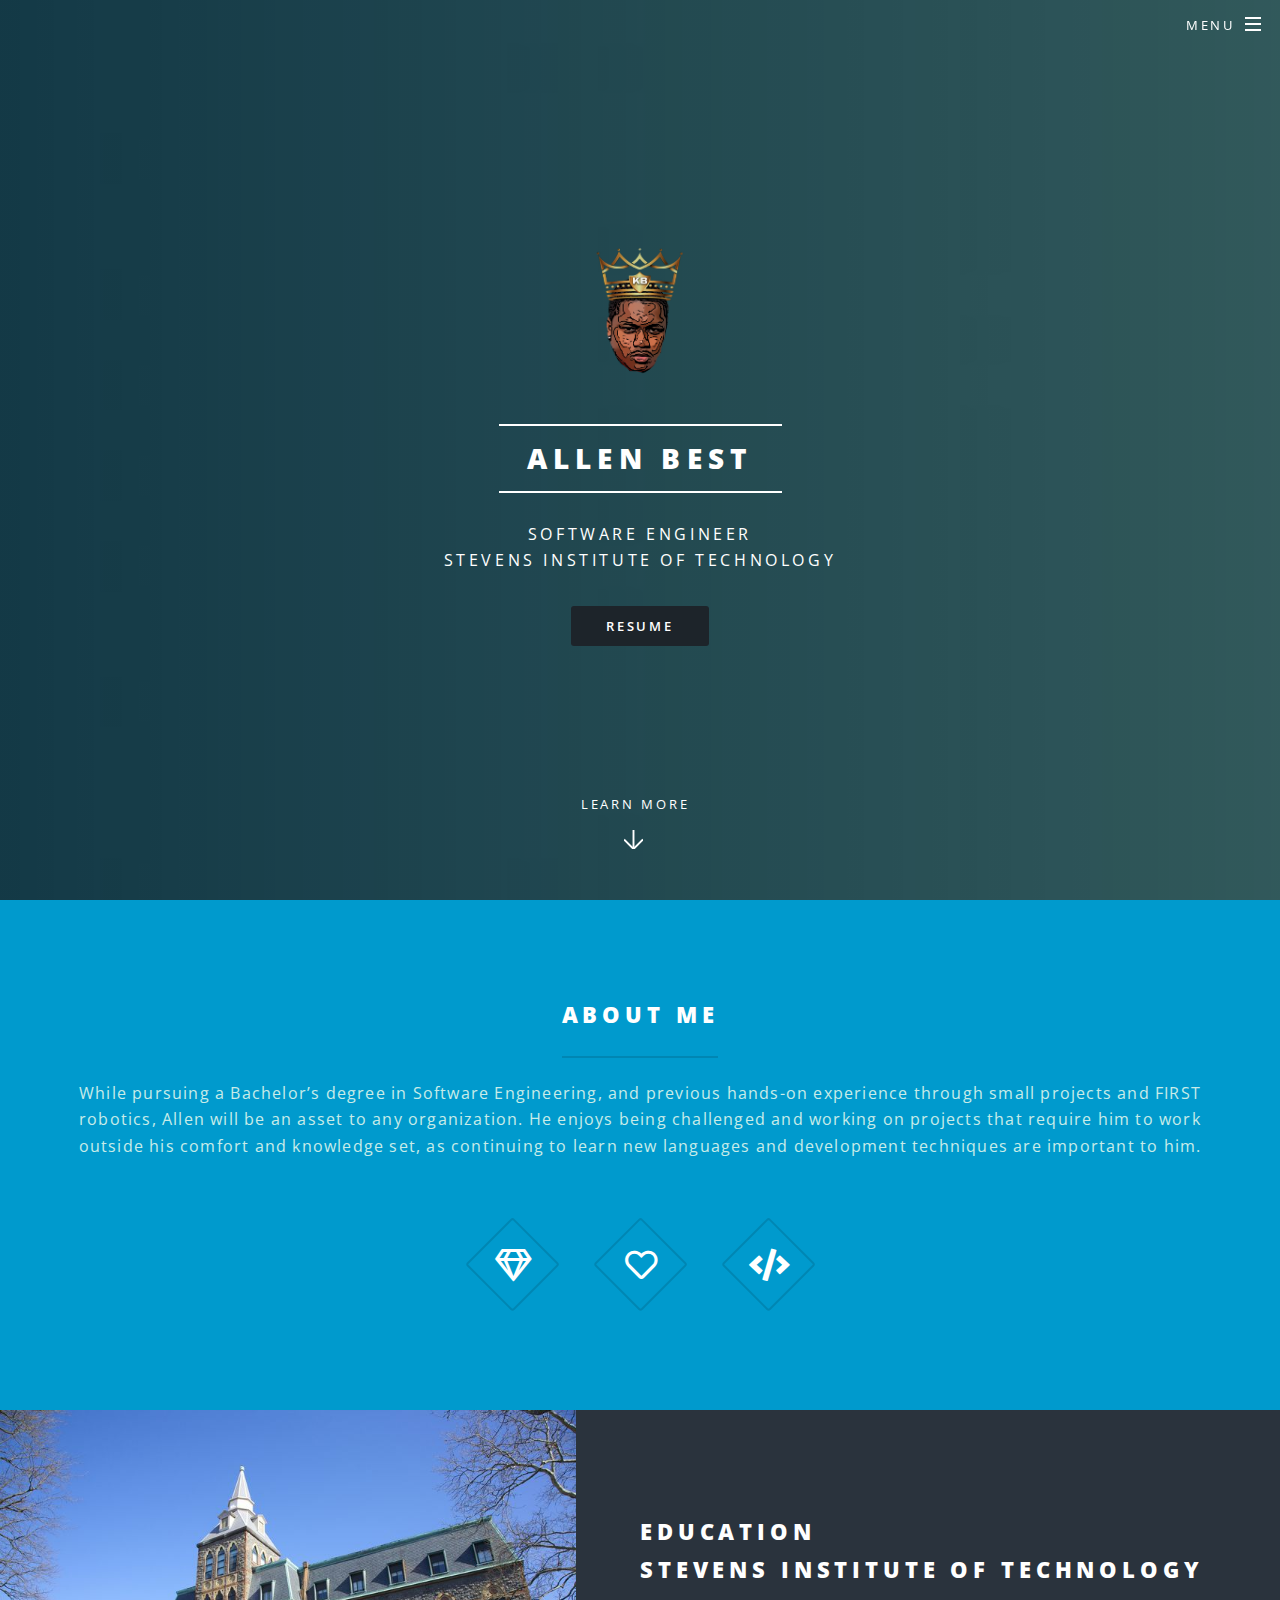
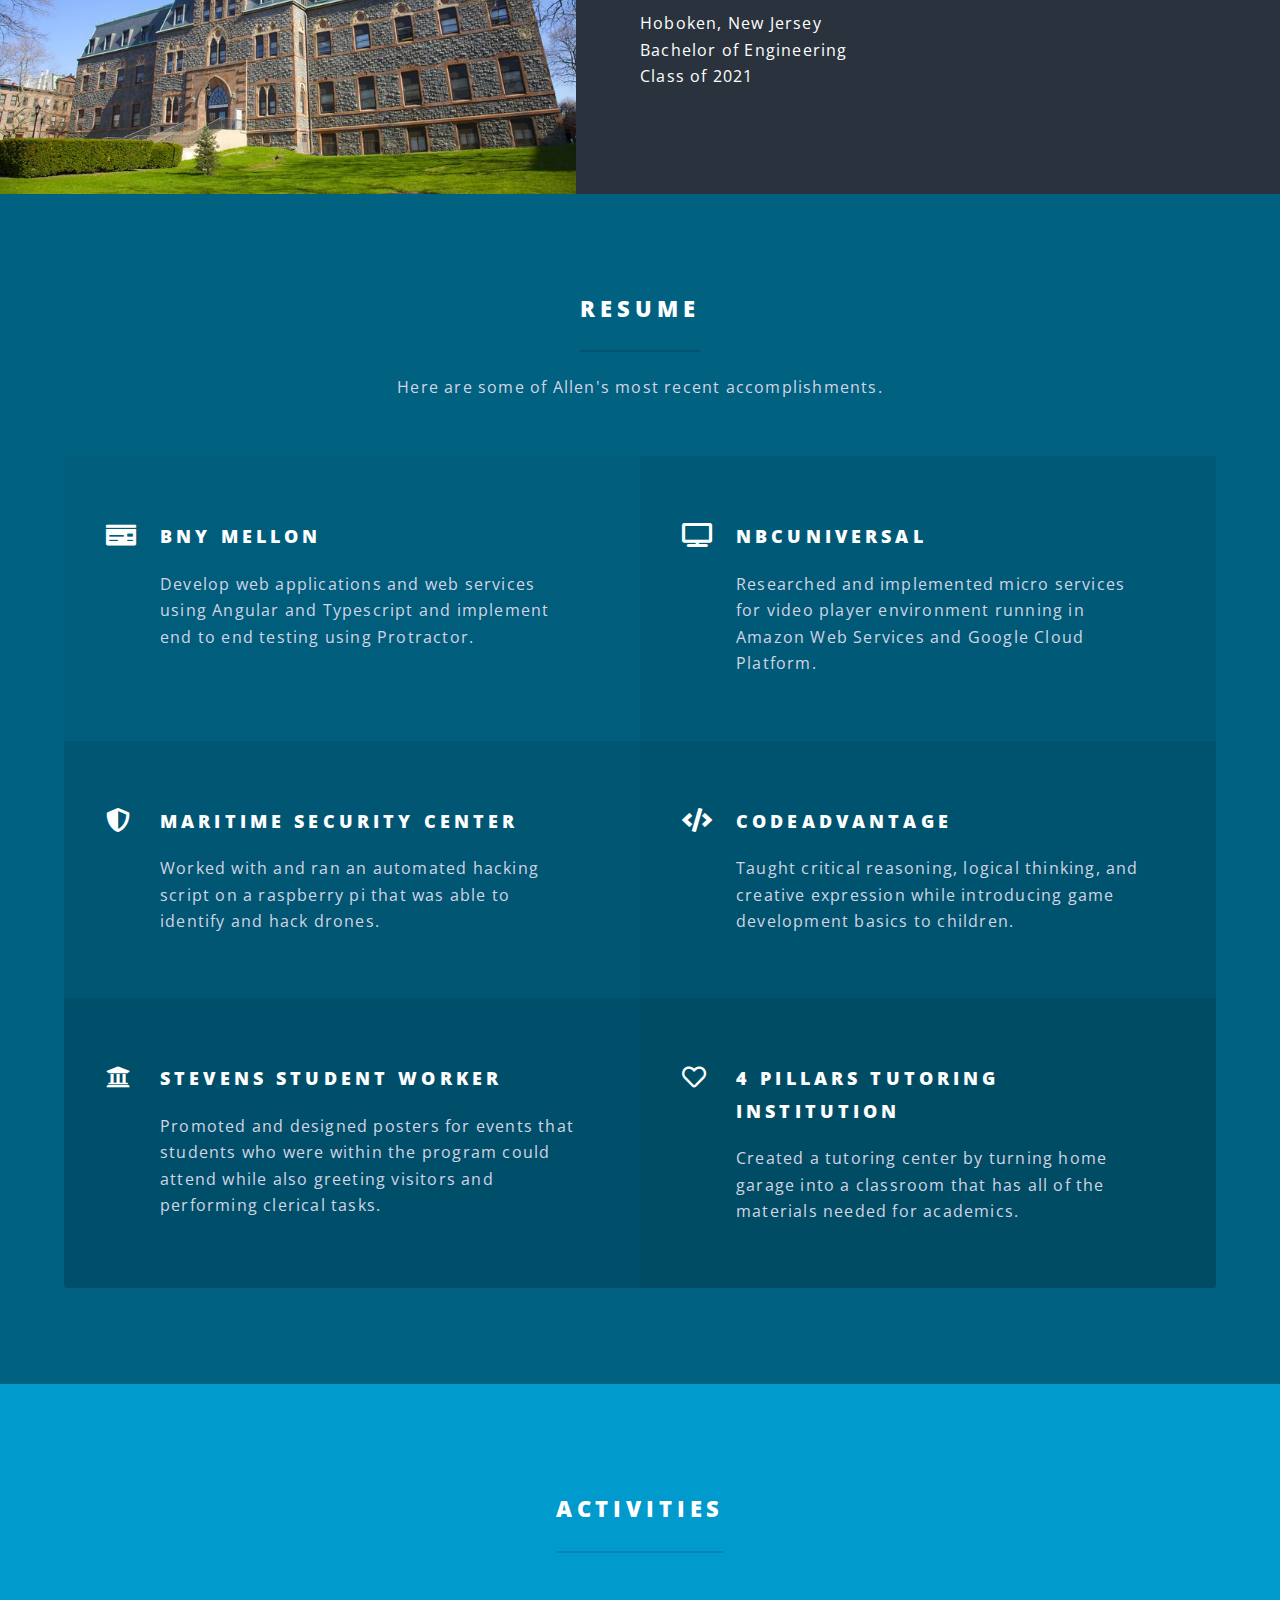
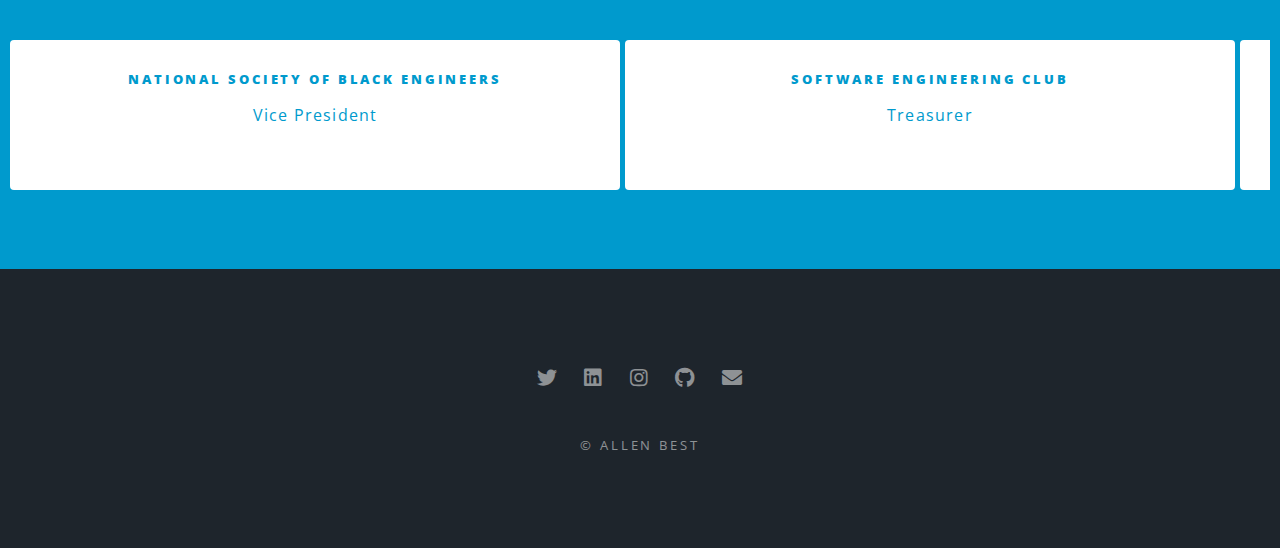
<file: index.html>
<!DOCTYPE HTML>
<!--
	Spectral by HTML5 UP
	html5up.net | @ajlkn
	Free for personal and commercial use under the CCA 3.0 license (html5up.net/license)
-->
<html>
	<head>
		<title>Allen Best</title>
		<meta charset="utf-8" />
		<meta name="viewport" content="width=device-width, initial-scale=1, user-scalable=no" />
		<link rel="stylesheet" href="assets/css/main.css" />
    <link rel="SHORTCUT ICON" href="images/kb-logo-head.png">
		<noscript><link rel="stylesheet" href="assets/css/noscript.css" /></noscript>
	</head>
	<body class="landing is-preload">

		<!-- Page Wrapper -->
			<div id="page-wrapper">

				<!-- Header -->
					<header id="header" class="alt">
						<h1><a href="index.html"> King Best</a></h1>
						<nav id="nav">
							<ul>
								<li class="special">
									<a href="#menu" class="menuToggle"><span>Menu</span></a>
									<div id="menu">
										<ul>
											<li><a href="#">Home</a></li>
											<!-- <li><a href="generic.html">Generic</a></li>
											<li><a href="elements.html">Elements</a></li> -->
											<li><a href="#one">About Me</a></li>
											<li><a href="#two">Education</a></li>
											<li><a href="#three">Resume</a></li>
											<li><a href="#cta">Projects</a></li>
										</ul>
									</div>
								</li>
							</ul>
						</nav>
					</header>

				<!-- Banner -->
					<section id="banner">
						<div class="inner">
							<img class="myImage" height="200px" width="200px" src="images/kb-logo-head.png" alt="" /><br />
							<h2>Allen Best</h2>
							<p>Software Engineer<br />
							Stevens Institute of Technology</p>
							<ul class="actions special">
								<li><a href="#three" class="button primary">Resume</a></li>
							</ul>
						</div>
						<a href="#one" class="more scrolly">Learn More</a>
					</section>

				<!-- One -->
					<section id="one" class="wrapper style1 special">
						<div class="inner">
							<header class="major">
								<h2>About Me</h2>
								<p>While pursuing a Bachelor’s degree in Software Engineering, and previous hands-on experience through small projects and FIRST robotics, Allen will be an asset to any organization. He enjoys being challenged and working on projects that require him to work outside his comfort and knowledge set, as continuing to learn new languages and development techniques are important to him.</p>
							</header>
							<ul class="icons major">
								<li><span class="icon fa-gem major style1"><span class="label">Lorem</span></span></li>
								<li><span class="icon fa-heart major style2"><span class="label">Ipsum</span></span></li>
								<li><span class="icon solid fa-code major style3"><span class="label">Dolor</span></span></li>
							</ul>
						</div>
					</section>

				<!-- Two -->
					<section id="two" class="wrapper alt style2">
						<section class="spotlight">
							<div class="image"><img src="images/eas.jpg" alt="" /></div><div class="content">
								<h2>Education<br />
								Stevens Institute of Technology</h2>
								<p>Hoboken, New Jersey<br />
								Bachelor of Engineering<br />
								Class of 2021</p>
								</ul>
							</div>
						</section>
					</section>

				<!-- Three -->
					<section id="three" class="wrapper style3 special">
						<div class="inner">
							<header class="major">
								<h2>Resume</h2>
								<p>Here are some of Allen's most recent accomplishments.</p>
							</header>
							<ul class="features">
								<li class="icon solid fa-money-check">
									<h3>BNY Mellon</h3>
									<p>Develop web applications and web services using Angular and Typescript and implement end to end testing using Protractor.</p>
								</li>
								<li class="icon solid fa-tv">
									<h3>NBCUniversal</h3>
									<p>Researched and implemented micro services for video player environment running in Amazon Web Services and Google Cloud Platform.</p>
								</li>
								<li class="icon solid fa-shield-alt">
									<h3>Maritime Security Center</h3>
									<p>Worked with and ran an automated hacking script on a raspberry pi that was able to identify and hack drones.</p>
								</li>
								<li class="icon solid fa-code">
									<h3>CodeAdvantage</h3>
									<p>Taught critical reasoning, logical thinking, and creative expression while introducing game development basics to children.</p>
								</li>
								<li class="icon solid fa-university">
									<h3>Stevens Student Worker</h3>
									<p>Promoted and designed posters for events that students who were within the program could attend while also  greeting visitors and performing clerical tasks.</p>
								</li>
								<li class="icon fa-heart">
									<h3>4 Pillars Tutoring Institution</h3>
									<p>Created a tutoring center by turning home garage into a classroom that has all of the materials needed for academics.</p>
								</li>
							</ul>
						</div>
					</section>

					<section id="four" class="wrapper style1 special">
						<div class="app">
							<header class="major">
								<h2>Activities</h2>
							</header>
							<ul class="hs">
								<li class="item">
									<h4 class="teal-color">National Society of Black Engineers</h4>
									<p>Vice President</p>
								</li>
							    <li class="item">
							    	<h4 class="teal-color">Software Engineering Club</h4>
									<p>Treasurer</p>
								</li>
							    <li class="item">
							    	<h4 class="teal-color">Software Engineering Board</h4>
									<p>Class Representatve</p>
								</li>
							    <li class="item">
							    	<h4 class="teal-color">Student Government Association</h4>
									<p>Senator</p>
								</li>
							    <li class="item">
							    	<h4 class="teal-color">FIRST</h4>
									<p>Mentor</p>
							    </li>
							</ul>
						</div>
					</section>

				<!-- Footer -->
					<footer id="footer">
						<ul class="icons">
							<li><a href="https://twitter.com/kingbestt" class="icon brands fa-twitter"><span class="label">Twitter</span></a></li>
							<li><a href="https://www.linkedin.com/in/allenbestjr" class="icon brands fa-linkedin"><span class="label">LinkedIn</span></a></li>
							<li><a href="https://www.instagram.com/kingbest/" class="icon brands fa-instagram"><span class="label">Instagram</span></a></li>
              <li><a href="https://github.com/allen-best" class="icon brands fa-github"><span class="label">Github</span></a></li>
							<li><a href="mailto:ajbest91@gmail.com" class="icon solid fa-envelope"><span class="label">Email</span></a></li>
						</ul>
						<ul class="copyright">
							<li>&copy; Allen Best</li>
						</ul>
					</footer>

			</div>

		<!-- Scripts -->
			<script src="assets/js/jquery.min.js"></script>
			<script src="assets/js/jquery.scrollex.min.js"></script>
			<script src="assets/js/jquery.scrolly.min.js"></script>
			<script src="assets/js/browser.min.js"></script>
			<script src="assets/js/breakpoints.min.js"></script>
			<script src="assets/js/util.js"></script>
			<script src="assets/js/main.js"></script>

	</body>
</html>
</file>
<file: assets/css/noscript.css>
/*
	Spectral by HTML5 UP
	html5up.net | @ajlkn
	Free for personal and commercial use under the CCA 3.0 license (html5up.net/license)
*/

/* Banner */

	body.is-preload #banner h2 {
		-moz-transform: none;
		-webkit-transform: none;
		-ms-transform: none;
		transform: none;
		opacity: 1;
	}

		body.is-preload #banner h2:before, body.is-preload #banner h2:after {
			width: 100%;
		}

	body.is-preload #banner .more {
		-moz-transform: none;
		-webkit-transform: none;
		-ms-transform: none;
		transform: none;
		opacity: 1;
	}

	body.is-preload #banner:after {
		opacity: 0;
	}
</file>
<file: assets/css/main.css>
@import url(fontawesome-all.min.css);
@import url("https://fonts.googleapis.com/css?family=Open+Sans:400,400italic,600,600italic,800,800italic");

/*
	Spectral by HTML5 UP
	html5up.net | @ajlkn
	Free for personal and commercial use under the CCA 3.0 license (html5up.net/license)
*/

html, body, div, span, applet, object,
iframe, h1, h2, h3, h4, h5, h6, p, blockquote,
pre, a, abbr, acronym, address, big, cite,
code, del, dfn, em, img, ins, kbd, q, s, samp,
small, strike, strong, sub, sup, tt, var, b,
u, i, center, dl, dt, dd, ol, ul, li, fieldset,
form, label, legend, table, caption, tbody,
tfoot, thead, tr, th, td, article, aside,
canvas, details, embed, figure, figcaption,
footer, header, hgroup, menu, nav, output, ruby,
section, summary, time, mark, audio, video {
	margin: 0;
	padding: 0;
	border: 0;
	font-size: 100%;
	font: inherit;
	vertical-align: baseline;}

article, aside, details, figcaption, figure,
footer, header, hgroup, menu, nav, section {
	display: block;}

body {
	line-height: 1;
}

ol, ul {
	list-style: none;
}

blockquote, q {
	quotes: none;
}

	blockquote:before, blockquote:after, q:before, q:after {
		content: '';
		content: none;
	}

table {
	border-collapse: collapse;
	border-spacing: 0;
}

body {
	-webkit-text-size-adjust: none;
}

mark {
	background-color: transparent;
	color: inherit;
}

input::-moz-focus-inner {
	border: 0;
	padding: 0;
}

input, select, textarea {
	-moz-appearance: none;
	-webkit-appearance: none;
	-ms-appearance: none;
	appearance: none;
}

/* Basic */

	@-ms-viewport {
		width: device-width;
	}

	html {
		box-sizing: border-box;
	}

	*, *:before, *:after {
		box-sizing: inherit;
	}

	body {
		background: #2e3842;
	}

		body.is-preload *, body.is-preload *:before, body.is-preload *:after {
			-moz-animation: none !important;
			-webkit-animation: none !important;
			-ms-animation: none !important;
			animation: none !important;
			-moz-transition: none !important;
			-webkit-transition: none !important;
			-ms-transition: none !important;
			transition: none !important;
		}

	body, input, select, textarea {
		color: #fff;
		font-family: "Open Sans", Helvetica, sans-serif;
		font-size: 15pt;
		font-weight: 400;
		letter-spacing: 0.075em;
		line-height: 1.65em;
	}

		@media screen and (max-width: 1680px) {

			body, input, select, textarea {
				font-size: 13pt;
			}

		}

		@media screen and (max-width: 1280px) {

			body, input, select, textarea {
				font-size: 12pt;
			}

		}

		@media screen and (max-width: 736px) {

			body, input, select, textarea {
				font-size: 11pt;
				letter-spacing: 0.0375em;
			}

		}

	a {
		-moz-transition: color 0.2s ease, border-bottom-color 0.2s ease;
		-webkit-transition: color 0.2s ease, border-bottom-color 0.2s ease;
		-ms-transition: color 0.2s ease, border-bottom-color 0.2s ease;
		transition: color 0.2s ease, border-bottom-color 0.2s ease;
		border-bottom: dotted 1px;
		color: inherit;
		text-decoration: none;
	}

		a:hover {
			border-bottom-color: transparent;
		}

	strong, b {
		color: #fff;
		font-weight: 600;
	}

	em, i {
		font-style: italic;
	}

	p {
		margin: 0 0 2em 0;
	}

	h1, h2, h3, h4, h5, h6 {
		color: #fff;
		font-weight: 800;
		letter-spacing: 0.225em;
		line-height: 1em;
		margin: 0 0 1em 0;
		text-transform: uppercase;
	}

		h1 a, h2 a, h3 a, h4 a, h5 a, h6 a {
			color: inherit;
			text-decoration: none;
		}

	h2 {
		font-size: 1.35em;
		line-height: 1.75em;
	}

		@media screen and (max-width: 736px) {

			h2 {
				font-size: 1.1em;
				line-height: 1.65em;
			}

		}

	h3 {
		font-size: 1.15em;
		line-height: 1.75em;
	}

		@media screen and (max-width: 736px) {

			h3 {
				font-size: 1em;
				line-height: 1.65em;
			}

		}

	h4 {
		font-size: 1em;
		line-height: 1.5em;
	}

	h5 {
		font-size: 0.8em;
		line-height: 1.5em;
	}

	h6 {
		font-size: 0.7em;
		line-height: 1.5em;
	}

	sub {
		font-size: 0.8em;
		position: relative;
		top: 0.5em;
	}

	sup {
		font-size: 0.8em;
		position: relative;
		top: -0.5em;
	}

	hr {
		border: 0;
		border-bottom: solid 2px #fff;
		margin: 3em 0;
	}

		hr.major {
			margin: 4.5em 0;
		}

	blockquote {
		border-left: solid 4px #fff;
		font-style: italic;
		margin: 0 0 2em 0;
		padding: 0.5em 0 0.5em 2em;
	}

	code {
		background: rgba(144, 144, 144, 0.25);
		border-radius: 3px;
		font-family: "Courier New", monospace;
		font-size: 0.9em;
		letter-spacing: 0;
		margin: 0 0.25em;
		padding: 0.25em 0.65em;
	}

	pre {
		-webkit-overflow-scrolling: touch;
		font-family: "Courier New", monospace;
		font-size: 0.9em;
		margin: 0 0 2em 0;
	}

		pre code {
			display: block;
			line-height: 1.75em;
			padding: 1em 1.5em;
			overflow-x: auto;
		}

	.align-left {
		text-align: left;
	}

	.align-center {
		text-align: center;
	}

	.align-right {
		text-align: right;
	}

/* Row */

	.row {
		display: flex;
		flex-wrap: wrap;
		box-sizing: border-box;
		align-items: stretch;
	}

		.row > * {
			box-sizing: border-box;
		}

		.row.gtr-uniform > * > :last-child {
			margin-bottom: 0;
		}

		.row.aln-left {
			justify-content: flex-start;
		}

		.row.aln-center {
			justify-content: center;
		}

		.row.aln-right {
			justify-content: flex-end;
		}

		.row.aln-top {
			align-items: flex-start;
		}

		.row.aln-middle {
			align-items: center;
		}

		.row.aln-bottom {
			align-items: flex-end;
		}

		.row > .imp {
			order: -1;
		}

		.row > .col-1 {
			width: 8.33333%;
		}

		.row > .off-1 {
			margin-left: 8.33333%;
		}

		.row > .col-2 {
			width: 16.66667%;
		}

		.row > .off-2 {
			margin-left: 16.66667%;
		}

		.row > .col-3 {
			width: 25%;
		}

		.row > .off-3 {
			margin-left: 25%;
		}

		.row > .col-4 {
			width: 33.33333%;
		}

		.row > .off-4 {
			margin-left: 33.33333%;
		}

		.row > .col-5 {
			width: 41.66667%;
		}

		.row > .off-5 {
			margin-left: 41.66667%;
		}

		.row > .col-6 {
			width: 50%;
		}

		.row > .off-6 {
			margin-left: 50%;
		}

		.row > .col-7 {
			width: 58.33333%;
		}

		.row > .off-7 {
			margin-left: 58.33333%;
		}

		.row > .col-8 {
			width: 66.66667%;
		}

		.row > .off-8 {
			margin-left: 66.66667%;
		}

		.row > .col-9 {
			width: 75%;
		}

		.row > .off-9 {
			margin-left: 75%;
		}

		.row > .col-10 {
			width: 83.33333%;
		}

		.row > .off-10 {
			margin-left: 83.33333%;
		}

		.row > .col-11 {
			width: 91.66667%;
		}

		.row > .off-11 {
			margin-left: 91.66667%;
		}

		.row > .col-12 {
			width: 100%;
		}

		.row > .off-12 {
			margin-left: 100%;
		}

		.row.gtr-0 {
			margin-top: 0;
			margin-left: 0em;
		}

			.row.gtr-0 > * {
				padding: 0 0 0 0em;
			}

			.row.gtr-0.gtr-uniform {
				margin-top: 0em;
			}

				.row.gtr-0.gtr-uniform > * {
					padding-top: 0em;
				}

		.row.gtr-25 {
			margin-top: 0;
			margin-left: -0.375em;
		}

			.row.gtr-25 > * {
				padding: 0 0 0 0.375em;
			}

			.row.gtr-25.gtr-uniform {
				margin-top: -0.375em;
			}

				.row.gtr-25.gtr-uniform > * {
					padding-top: 0.375em;
				}

		.row.gtr-50 {
			margin-top: 0;
			margin-left: -0.75em;
		}

			.row.gtr-50 > * {
				padding: 0 0 0 0.75em;
			}

			.row.gtr-50.gtr-uniform {
				margin-top: -0.75em;
			}

				.row.gtr-50.gtr-uniform > * {
					padding-top: 0.75em;
				}

		.row {
			margin-top: 0;
			margin-left: -1.5em;
		}

			.row > * {
				padding: 0 0 0 1.5em;
			}

			.row.gtr-uniform {
				margin-top: -1.5em;
			}

				.row.gtr-uniform > * {
					padding-top: 1.5em;
				}

		.row.gtr-150 {
			margin-top: 0;
			margin-left: -2.25em;
		}

			.row.gtr-150 > * {
				padding: 0 0 0 2.25em;
			}

			.row.gtr-150.gtr-uniform {
				margin-top: -2.25em;
			}

				.row.gtr-150.gtr-uniform > * {
					padding-top: 2.25em;
				}

		.row.gtr-200 {
			margin-top: 0;
			margin-left: -3em;
		}

			.row.gtr-200 > * {
				padding: 0 0 0 3em;
			}

			.row.gtr-200.gtr-uniform {
				margin-top: -3em;
			}

				.row.gtr-200.gtr-uniform > * {
					padding-top: 3em;
				}

		@media screen and (max-width: 1680px) {

			.row {
				display: flex;
				flex-wrap: wrap;
				box-sizing: border-box;
				align-items: stretch;
			}

				.row > * {
					box-sizing: border-box;
				}

				.row.gtr-uniform > * > :last-child {
					margin-bottom: 0;
				}

				.row.aln-left {
					justify-content: flex-start;
				}

				.row.aln-center {
					justify-content: center;
				}

				.row.aln-right {
					justify-content: flex-end;
				}

				.row.aln-top {
					align-items: flex-start;
				}

				.row.aln-middle {
					align-items: center;
				}

				.row.aln-bottom {
					align-items: flex-end;
				}

				.row > .imp-xlarge {
					order: -1;
				}

				.row > .col-1-xlarge {
					width: 8.33333%;
				}

				.row > .off-1-xlarge {
					margin-left: 8.33333%;
				}

				.row > .col-2-xlarge {
					width: 16.66667%;
				}

				.row > .off-2-xlarge {
					margin-left: 16.66667%;
				}

				.row > .col-3-xlarge {
					width: 25%;
				}

				.row > .off-3-xlarge {
					margin-left: 25%;
				}

				.row > .col-4-xlarge {
					width: 33.33333%;
				}

				.row > .off-4-xlarge {
					margin-left: 33.33333%;
				}

				.row > .col-5-xlarge {
					width: 41.66667%;
				}

				.row > .off-5-xlarge {
					margin-left: 41.66667%;
				}

				.row > .col-6-xlarge {
					width: 50%;
				}

				.row > .off-6-xlarge {
					margin-left: 50%;
				}

				.row > .col-7-xlarge {
					width: 58.33333%;
				}

				.row > .off-7-xlarge {
					margin-left: 58.33333%;
				}

				.row > .col-8-xlarge {
					width: 66.66667%;
				}

				.row > .off-8-xlarge {
					margin-left: 66.66667%;
				}

				.row > .col-9-xlarge {
					width: 75%;
				}

				.row > .off-9-xlarge {
					margin-left: 75%;
				}

				.row > .col-10-xlarge {
					width: 83.33333%;
				}

				.row > .off-10-xlarge {
					margin-left: 83.33333%;
				}

				.row > .col-11-xlarge {
					width: 91.66667%;
				}

				.row > .off-11-xlarge {
					margin-left: 91.66667%;
				}

				.row > .col-12-xlarge {
					width: 100%;
				}

				.row > .off-12-xlarge {
					margin-left: 100%;
				}

				.row.gtr-0 {
					margin-top: 0;
					margin-left: 0em;
				}

					.row.gtr-0 > * {
						padding: 0 0 0 0em;
					}

					.row.gtr-0.gtr-uniform {
						margin-top: 0em;
					}

						.row.gtr-0.gtr-uniform > * {
							padding-top: 0em;
						}

				.row.gtr-25 {
					margin-top: 0;
					margin-left: -0.375em;
				}

					.row.gtr-25 > * {
						padding: 0 0 0 0.375em;
					}

					.row.gtr-25.gtr-uniform {
						margin-top: -0.375em;
					}

						.row.gtr-25.gtr-uniform > * {
							padding-top: 0.375em;
						}

				.row.gtr-50 {
					margin-top: 0;
					margin-left: -0.75em;
				}

					.row.gtr-50 > * {
						padding: 0 0 0 0.75em;
					}

					.row.gtr-50.gtr-uniform {
						margin-top: -0.75em;
					}

						.row.gtr-50.gtr-uniform > * {
							padding-top: 0.75em;
						}

				.row {
					margin-top: 0;
					margin-left: -1.5em;
				}

					.row > * {
						padding: 0 0 0 1.5em;
					}

					.row.gtr-uniform {
						margin-top: -1.5em;
					}

						.row.gtr-uniform > * {
							padding-top: 1.5em;
						}

				.row.gtr-150 {
					margin-top: 0;
					margin-left: -2.25em;
				}

					.row.gtr-150 > * {
						padding: 0 0 0 2.25em;
					}

					.row.gtr-150.gtr-uniform {
						margin-top: -2.25em;
					}

						.row.gtr-150.gtr-uniform > * {
							padding-top: 2.25em;
						}

				.row.gtr-200 {
					margin-top: 0;
					margin-left: -3em;
				}

					.row.gtr-200 > * {
						padding: 0 0 0 3em;
					}

					.row.gtr-200.gtr-uniform {
						margin-top: -3em;
					}

						.row.gtr-200.gtr-uniform > * {
							padding-top: 3em;
						}

		}

		@media screen and (max-width: 1280px) {

			.row {
				display: flex;
				flex-wrap: wrap;
				box-sizing: border-box;
				align-items: stretch;
			}

				.row > * {
					box-sizing: border-box;
				}

				.row.gtr-uniform > * > :last-child {
					margin-bottom: 0;
				}

				.row.aln-left {
					justify-content: flex-start;
				}

				.row.aln-center {
					justify-content: center;
				}

				.row.aln-right {
					justify-content: flex-end;
				}

				.row.aln-top {
					align-items: flex-start;
				}

				.row.aln-middle {
					align-items: center;
				}

				.row.aln-bottom {
					align-items: flex-end;
				}

				.row > .imp-large {
					order: -1;
				}

				.row > .col-1-large {
					width: 8.33333%;
				}

				.row > .off-1-large {
					margin-left: 8.33333%;
				}

				.row > .col-2-large {
					width: 16.66667%;
				}

				.row > .off-2-large {
					margin-left: 16.66667%;
				}

				.row > .col-3-large {
					width: 25%;
				}

				.row > .off-3-large {
					margin-left: 25%;
				}

				.row > .col-4-large {
					width: 33.33333%;
				}

				.row > .off-4-large {
					margin-left: 33.33333%;
				}

				.row > .col-5-large {
					width: 41.66667%;
				}

				.row > .off-5-large {
					margin-left: 41.66667%;
				}

				.row > .col-6-large {
					width: 50%;
				}

				.row > .off-6-large {
					margin-left: 50%;
				}

				.row > .col-7-large {
					width: 58.33333%;
				}

				.row > .off-7-large {
					margin-left: 58.33333%;
				}

				.row > .col-8-large {
					width: 66.66667%;
				}

				.row > .off-8-large {
					margin-left: 66.66667%;
				}

				.row > .col-9-large {
					width: 75%;
				}

				.row > .off-9-large {
					margin-left: 75%;
				}

				.row > .col-10-large {
					width: 83.33333%;
				}

				.row > .off-10-large {
					margin-left: 83.33333%;
				}

				.row > .col-11-large {
					width: 91.66667%;
				}

				.row > .off-11-large {
					margin-left: 91.66667%;
				}

				.row > .col-12-large {
					width: 100%;
				}

				.row > .off-12-large {
					margin-left: 100%;
				}

				.row.gtr-0 {
					margin-top: 0;
					margin-left: 0em;
				}

					.row.gtr-0 > * {
						padding: 0 0 0 0em;
					}

					.row.gtr-0.gtr-uniform {
						margin-top: 0em;
					}

						.row.gtr-0.gtr-uniform > * {
							padding-top: 0em;
						}

				.row.gtr-25 {
					margin-top: 0;
					margin-left: -0.375em;
				}

					.row.gtr-25 > * {
						padding: 0 0 0 0.375em;
					}

					.row.gtr-25.gtr-uniform {
						margin-top: -0.375em;
					}

						.row.gtr-25.gtr-uniform > * {
							padding-top: 0.375em;
						}

				.row.gtr-50 {
					margin-top: 0;
					margin-left: -0.75em;
				}

					.row.gtr-50 > * {
						padding: 0 0 0 0.75em;
					}

					.row.gtr-50.gtr-uniform {
						margin-top: -0.75em;
					}

						.row.gtr-50.gtr-uniform > * {
							padding-top: 0.75em;
						}

				.row {
					margin-top: 0;
					margin-left: -1.5em;
				}

					.row > * {
						padding: 0 0 0 1.5em;
					}

					.row.gtr-uniform {
						margin-top: -1.5em;
					}

						.row.gtr-uniform > * {
							padding-top: 1.5em;
						}

				.row.gtr-150 {
					margin-top: 0;
					margin-left: -2.25em;
				}

					.row.gtr-150 > * {
						padding: 0 0 0 2.25em;
					}

					.row.gtr-150.gtr-uniform {
						margin-top: -2.25em;
					}

						.row.gtr-150.gtr-uniform > * {
							padding-top: 2.25em;
						}

				.row.gtr-200 {
					margin-top: 0;
					margin-left: -3em;
				}

					.row.gtr-200 > * {
						padding: 0 0 0 3em;
					}

					.row.gtr-200.gtr-uniform {
						margin-top: -3em;
					}

						.row.gtr-200.gtr-uniform > * {
							padding-top: 3em;
						}

		}

		@media screen and (max-width: 980px) {

			.row {
				display: flex;
				flex-wrap: wrap;
				box-sizing: border-box;
				align-items: stretch;
			}

				.row > * {
					box-sizing: border-box;
				}

				.row.gtr-uniform > * > :last-child {
					margin-bottom: 0;
				}

				.row.aln-left {
					justify-content: flex-start;
				}

				.row.aln-center {
					justify-content: center;
				}

				.row.aln-right {
					justify-content: flex-end;
				}

				.row.aln-top {
					align-items: flex-start;
				}

				.row.aln-middle {
					align-items: center;
				}

				.row.aln-bottom {
					align-items: flex-end;
				}

				.row > .imp-medium {
					order: -1;
				}

				.row > .col-1-medium {
					width: 8.33333%;
				}

				.row > .off-1-medium {
					margin-left: 8.33333%;
				}

				.row > .col-2-medium {
					width: 16.66667%;
				}

				.row > .off-2-medium {
					margin-left: 16.66667%;
				}

				.row > .col-3-medium {
					width: 25%;
				}

				.row > .off-3-medium {
					margin-left: 25%;
				}

				.row > .col-4-medium {
					width: 33.33333%;
				}

				.row > .off-4-medium {
					margin-left: 33.33333%;
				}

				.row > .col-5-medium {
					width: 41.66667%;
				}

				.row > .off-5-medium {
					margin-left: 41.66667%;
				}

				.row > .col-6-medium {
					width: 50%;
				}

				.row > .off-6-medium {
					margin-left: 50%;
				}

				.row > .col-7-medium {
					width: 58.33333%;
				}

				.row > .off-7-medium {
					margin-left: 58.33333%;
				}

				.row > .col-8-medium {
					width: 66.66667%;
				}

				.row > .off-8-medium {
					margin-left: 66.66667%;
				}

				.row > .col-9-medium {
					width: 75%;
				}

				.row > .off-9-medium {
					margin-left: 75%;
				}

				.row > .col-10-medium {
					width: 83.33333%;
				}

				.row > .off-10-medium {
					margin-left: 83.33333%;
				}

				.row > .col-11-medium {
					width: 91.66667%;
				}

				.row > .off-11-medium {
					margin-left: 91.66667%;
				}

				.row > .col-12-medium {
					width: 100%;
				}

				.row > .off-12-medium {
					margin-left: 100%;
				}

				.row.gtr-0 {
					margin-top: 0;
					margin-left: 0em;
				}

					.row.gtr-0 > * {
						padding: 0 0 0 0em;
					}

					.row.gtr-0.gtr-uniform {
						margin-top: 0em;
					}

						.row.gtr-0.gtr-uniform > * {
							padding-top: 0em;
						}

				.row.gtr-25 {
					margin-top: 0;
					margin-left: -0.375em;
				}

					.row.gtr-25 > * {
						padding: 0 0 0 0.375em;
					}

					.row.gtr-25.gtr-uniform {
						margin-top: -0.375em;
					}

						.row.gtr-25.gtr-uniform > * {
							padding-top: 0.375em;
						}

				.row.gtr-50 {
					margin-top: 0;
					margin-left: -0.75em;
				}

					.row.gtr-50 > * {
						padding: 0 0 0 0.75em;
					}

					.row.gtr-50.gtr-uniform {
						margin-top: -0.75em;
					}

						.row.gtr-50.gtr-uniform > * {
							padding-top: 0.75em;
						}

				.row {
					margin-top: 0;
					margin-left: -1.5em;
				}

					.row > * {
						padding: 0 0 0 1.5em;
					}

					.row.gtr-uniform {
						margin-top: -1.5em;
					}

						.row.gtr-uniform > * {
							padding-top: 1.5em;
						}

				.row.gtr-150 {
					margin-top: 0;
					margin-left: -2.25em;
				}

					.row.gtr-150 > * {
						padding: 0 0 0 2.25em;
					}

					.row.gtr-150.gtr-uniform {
						margin-top: -2.25em;
					}

						.row.gtr-150.gtr-uniform > * {
							padding-top: 2.25em;
						}

				.row.gtr-200 {
					margin-top: 0;
					margin-left: -3em;
				}

					.row.gtr-200 > * {
						padding: 0 0 0 3em;
					}

					.row.gtr-200.gtr-uniform {
						margin-top: -3em;
					}

						.row.gtr-200.gtr-uniform > * {
							padding-top: 3em;
						}

		}

		@media screen and (max-width: 736px) {

			.row {
				display: flex;
				flex-wrap: wrap;
				box-sizing: border-box;
				align-items: stretch;
			}

				.row > * {
					box-sizing: border-box;
				}

				.row.gtr-uniform > * > :last-child {
					margin-bottom: 0;
				}

				.row.aln-left {
					justify-content: flex-start;
				}

				.row.aln-center {
					justify-content: center;
				}

				.row.aln-right {
					justify-content: flex-end;
				}

				.row.aln-top {
					align-items: flex-start;
				}

				.row.aln-middle {
					align-items: center;
				}

				.row.aln-bottom {
					align-items: flex-end;
				}

				.row > .imp-small {
					order: -1;
				}

				.row > .col-1-small {
					width: 8.33333%;
				}

				.row > .off-1-small {
					margin-left: 8.33333%;
				}

				.row > .col-2-small {
					width: 16.66667%;
				}

				.row > .off-2-small {
					margin-left: 16.66667%;
				}

				.row > .col-3-small {
					width: 25%;
				}

				.row > .off-3-small {
					margin-left: 25%;
				}

				.row > .col-4-small {
					width: 33.33333%;
				}

				.row > .off-4-small {
					margin-left: 33.33333%;
				}

				.row > .col-5-small {
					width: 41.66667%;
				}

				.row > .off-5-small {
					margin-left: 41.66667%;
				}

				.row > .col-6-small {
					width: 50%;
				}

				.row > .off-6-small {
					margin-left: 50%;
				}

				.row > .col-7-small {
					width: 58.33333%;
				}

				.row > .off-7-small {
					margin-left: 58.33333%;
				}

				.row > .col-8-small {
					width: 66.66667%;
				}

				.row > .off-8-small {
					margin-left: 66.66667%;
				}

				.row > .col-9-small {
					width: 75%;
				}

				.row > .off-9-small {
					margin-left: 75%;
				}

				.row > .col-10-small {
					width: 83.33333%;
				}

				.row > .off-10-small {
					margin-left: 83.33333%;
				}

				.row > .col-11-small {
					width: 91.66667%;
				}

				.row > .off-11-small {
					margin-left: 91.66667%;
				}

				.row > .col-12-small {
					width: 100%;
				}

				.row > .off-12-small {
					margin-left: 100%;
				}

				.row.gtr-0 {
					margin-top: 0;
					margin-left: 0em;
				}

					.row.gtr-0 > * {
						padding: 0 0 0 0em;
					}

					.row.gtr-0.gtr-uniform {
						margin-top: 0em;
					}

						.row.gtr-0.gtr-uniform > * {
							padding-top: 0em;
						}

				.row.gtr-25 {
					margin-top: 0;
					margin-left: -0.375em;
				}

					.row.gtr-25 > * {
						padding: 0 0 0 0.375em;
					}

					.row.gtr-25.gtr-uniform {
						margin-top: -0.375em;
					}

						.row.gtr-25.gtr-uniform > * {
							padding-top: 0.375em;
						}

				.row.gtr-50 {
					margin-top: 0;
					margin-left: -0.75em;
				}

					.row.gtr-50 > * {
						padding: 0 0 0 0.75em;
					}

					.row.gtr-50.gtr-uniform {
						margin-top: -0.75em;
					}

						.row.gtr-50.gtr-uniform > * {
							padding-top: 0.75em;
						}

				.row {
					margin-top: 0;
					margin-left: -1.5em;
				}

					.row > * {
						padding: 0 0 0 1.5em;
					}

					.row.gtr-uniform {
						margin-top: -1.5em;
					}

						.row.gtr-uniform > * {
							padding-top: 1.5em;
						}

				.row.gtr-150 {
					margin-top: 0;
					margin-left: -2.25em;
				}

					.row.gtr-150 > * {
						padding: 0 0 0 2.25em;
					}

					.row.gtr-150.gtr-uniform {
						margin-top: -2.25em;
					}

						.row.gtr-150.gtr-uniform > * {
							padding-top: 2.25em;
						}

				.row.gtr-200 {
					margin-top: 0;
					margin-left: -3em;
				}

					.row.gtr-200 > * {
						padding: 0 0 0 3em;
					}

					.row.gtr-200.gtr-uniform {
						margin-top: -3em;
					}

						.row.gtr-200.gtr-uniform > * {
							padding-top: 3em;
						}

		}

		@media screen and (max-width: 480px) {

			.row {
				display: flex;
				flex-wrap: wrap;
				box-sizing: border-box;
				align-items: stretch;
			}

				.row > * {
					box-sizing: border-box;
				}

				.row.gtr-uniform > * > :last-child {
					margin-bottom: 0;
				}

				.row.aln-left {
					justify-content: flex-start;
				}

				.row.aln-center {
					justify-content: center;
				}

				.row.aln-right {
					justify-content: flex-end;
				}

				.row.aln-top {
					align-items: flex-start;
				}

				.row.aln-middle {
					align-items: center;
				}

				.row.aln-bottom {
					align-items: flex-end;
				}

				.row > .imp-xsmall {
					order: -1;
				}

				.row > .col-1-xsmall {
					width: 8.33333%;
				}

				.row > .off-1-xsmall {
					margin-left: 8.33333%;
				}

				.row > .col-2-xsmall {
					width: 16.66667%;
				}

				.row > .off-2-xsmall {
					margin-left: 16.66667%;
				}

				.row > .col-3-xsmall {
					width: 25%;
				}

				.row > .off-3-xsmall {
					margin-left: 25%;
				}

				.row > .col-4-xsmall {
					width: 33.33333%;
				}

				.row > .off-4-xsmall {
					margin-left: 33.33333%;
				}

				.row > .col-5-xsmall {
					width: 41.66667%;
				}

				.row > .off-5-xsmall {
					margin-left: 41.66667%;
				}

				.row > .col-6-xsmall {
					width: 50%;
				}

				.row > .off-6-xsmall {
					margin-left: 50%;
				}

				.row > .col-7-xsmall {
					width: 58.33333%;
				}

				.row > .off-7-xsmall {
					margin-left: 58.33333%;
				}

				.row > .col-8-xsmall {
					width: 66.66667%;
				}

				.row > .off-8-xsmall {
					margin-left: 66.66667%;
				}

				.row > .col-9-xsmall {
					width: 75%;
				}

				.row > .off-9-xsmall {
					margin-left: 75%;
				}

				.row > .col-10-xsmall {
					width: 83.33333%;
				}

				.row > .off-10-xsmall {
					margin-left: 83.33333%;
				}

				.row > .col-11-xsmall {
					width: 91.66667%;
				}

				.row > .off-11-xsmall {
					margin-left: 91.66667%;
				}

				.row > .col-12-xsmall {
					width: 100%;
				}

				.row > .off-12-xsmall {
					margin-left: 100%;
				}

				.row.gtr-0 {
					margin-top: 0;
					margin-left: 0em;
				}

					.row.gtr-0 > * {
						padding: 0 0 0 0em;
					}

					.row.gtr-0.gtr-uniform {
						margin-top: 0em;
					}

						.row.gtr-0.gtr-uniform > * {
							padding-top: 0em;
						}

				.row.gtr-25 {
					margin-top: 0;
					margin-left: -0.375em;
				}

					.row.gtr-25 > * {
						padding: 0 0 0 0.375em;
					}

					.row.gtr-25.gtr-uniform {
						margin-top: -0.375em;
					}

						.row.gtr-25.gtr-uniform > * {
							padding-top: 0.375em;
						}

				.row.gtr-50 {
					margin-top: 0;
					margin-left: -0.75em;
				}

					.row.gtr-50 > * {
						padding: 0 0 0 0.75em;
					}

					.row.gtr-50.gtr-uniform {
						margin-top: -0.75em;
					}

						.row.gtr-50.gtr-uniform > * {
							padding-top: 0.75em;
						}

				.row {
					margin-top: 0;
					margin-left: -1.5em;
				}

					.row > * {
						padding: 0 0 0 1.5em;
					}

					.row.gtr-uniform {
						margin-top: -1.5em;
					}

						.row.gtr-uniform > * {
							padding-top: 1.5em;
						}

				.row.gtr-150 {
					margin-top: 0;
					margin-left: -2.25em;
				}

					.row.gtr-150 > * {
						padding: 0 0 0 2.25em;
					}

					.row.gtr-150.gtr-uniform {
						margin-top: -2.25em;
					}

						.row.gtr-150.gtr-uniform > * {
							padding-top: 2.25em;
						}

				.row.gtr-200 {
					margin-top: 0;
					margin-left: -3em;
				}

					.row.gtr-200 > * {
						padding: 0 0 0 3em;
					}

					.row.gtr-200.gtr-uniform {
						margin-top: -3em;
					}

						.row.gtr-200.gtr-uniform > * {
							padding-top: 3em;
						}

		}

/* Section/Article */

	section.special, article.special {
		text-align: center;
	}

	header p {
		color: rgba(255, 255, 255, 0.5);
		position: relative;
		top: -0.25em;
	}

	header h3 + p {
		font-size: 1.1em;
	}

	header h4 + p,
	header h5 + p,
	header h6 + p {
		font-size: 0.9em;
	}

	header.major {
		margin: 0 0 3.5em 0;
	}

		header.major h2, header.major h3, header.major h4, header.major h5, header.major h6 {
			border-bottom: solid 2px #fff;
			display: inline-block;
			padding-bottom: 1em;
			position: relative;
		}

			header.major h2:after, header.major h3:after, header.major h4:after, header.major h5:after, header.major h6:after {
				content: '';
				display: block;
				height: 1px;
			}

		header.major p {
			color: #fff;
			top: 0;
		}

		@media screen and (max-width: 736px) {

			header.major {
				margin: 0 0 2em 0;
			}

		}

	@media screen and (max-width: 980px) {

		header br {
			display: none;
		}

	}

/* Form */

	form {
		margin: 0 0 2em 0;
	}

	label {
		color: #fff;
		display: block;
		font-size: 0.9em;
		font-weight: 600;
		margin: 0 0 1em 0;
	}

	input[type="text"],
	input[type="password"],
	input[type="email"],
	select,
	textarea {
		-moz-appearance: none;
		-webkit-appearance: none;
		-ms-appearance: none;
		appearance: none;
		background-color: rgba(144, 144, 144, 0.25);
		border-radius: 3px;
		border: none;
		color: inherit;
		display: block;
		outline: 0;
		padding: 0 1em;
		text-decoration: none;
		width: 100%;
	}

		input[type="text"]:invalid,
		input[type="password"]:invalid,
		input[type="email"]:invalid,
		select:invalid,
		textarea:invalid {
			box-shadow: none;
		}

		input[type="text"]:focus,
		input[type="password"]:focus,
		input[type="email"]:focus,
		select:focus,
		textarea:focus {
			box-shadow: 0 0 0 2px #21b2a6;
		}

	select {
		background-size: 1.25em;
		background-repeat: no-repeat;
		background-position: calc(100% - 1em) center;
		height: 2.75em;
		padding-right: 2.75em;
		text-overflow: ellipsis;
	}

		select:focus::-ms-value {
			background-color: transparent;
		}

		select::-ms-expand {
			display: none;
		}

	input[type="text"],
	input[type="password"],
	input[type="email"],
	select {
		height: 2.75em;
	}

	textarea {
		padding: 0.75em 1em;
	}

	input[type="checkbox"],
	input[type="radio"] {
		-moz-appearance: none;
		-webkit-appearance: none;
		-ms-appearance: none;
		appearance: none;
		display: block;
		float: left;
		margin-right: -2em;
		opacity: 0;
		width: 1em;
		z-index: -1;
	}

		input[type="checkbox"] + label,
		input[type="radio"] + label {
			text-decoration: none;
			color: #fff;
			cursor: pointer;
			display: inline-block;
			font-size: 1em;
			font-weight: 400;
			padding-left: 2.4em;
			padding-right: 0.75em;
			position: relative;
		}

			input[type="checkbox"] + label:before,
			input[type="radio"] + label:before {
				-moz-osx-font-smoothing: grayscale;
				-webkit-font-smoothing: antialiased;
				display: inline-block;
				font-style: normal;
				font-variant: normal;
				text-rendering: auto;
				line-height: 1;
				text-transform: none !important;
				font-family: 'Font Awesome 5 Free';
				font-weight: 900;
			}

			input[type="checkbox"] + label:before,
			input[type="radio"] + label:before {
				background: rgba(144, 144, 144, 0.25);
				border-radius: 3px;
				content: '';
				display: inline-block;
				font-size: 0.8em;
				height: 2.0625em;
				left: 0;
				line-height: 2.0625em;
				position: absolute;
				text-align: center;
				top: 0;
				width: 2.0625em;
			}

		input[type="checkbox"]:checked + label:before,
		input[type="radio"]:checked + label:before {
			background: #2e3842;
			color: #fff;
			content: '\f00c';
		}

		input[type="checkbox"]:focus + label:before,
		input[type="radio"]:focus + label:before {
			box-shadow: 0 0 0 2px #21b2a6;
		}

	input[type="checkbox"] + label:before {
		border-radius: 3px;
	}

	input[type="radio"] + label:before {
		border-radius: 100%;
	}

	::-webkit-input-placeholder {
		color: rgba(255, 255, 255, 0.5) !important;
		opacity: 1.0;
	}

	:-moz-placeholder {
		color: rgba(255, 255, 255, 0.5) !important;
		opacity: 1.0;
	}

	::-moz-placeholder {
		color: rgba(255, 255, 255, 0.5) !important;
		opacity: 1.0;
	}

	:-ms-input-placeholder {
		color: rgba(255, 255, 255, 0.5) !important;
		opacity: 1.0;
	}

/* Box */

	.box {
		border-radius: 3px;
		border: solid 2px #fff;
		margin-bottom: 2em;
		padding: 1.5em;
	}

		.box > :last-child,
		.box > :last-child > :last-child,
		.box > :last-child > :last-child > :last-child {
			margin-bottom: 0;
		}

		.box.alt {
			border: 0;
			border-radius: 0;
			padding: 0;
		}

/* Icon */

	.icon {
		text-decoration: none;
		border-bottom: none;
		position: relative;
	}

		.icon:before {
			-moz-osx-font-smoothing: grayscale;
			-webkit-font-smoothing: antialiased;
			display: inline-block;
			font-style: normal;
			font-variant: normal;
			text-rendering: auto;
			line-height: 1;
			text-transform: none !important;
			font-family: 'Font Awesome 5 Free';
			font-weight: 400;
		}

		.icon > .label {
			display: none;
		}

		.icon:before {
			line-height: inherit;
		}

		.icon.solid:before {
			font-weight: 900;
		}

		.icon.brands:before {
			font-family: 'Font Awesome 5 Brands';
		}

		.icon.major {
			-moz-transform: rotate(-45deg);
			-webkit-transform: rotate(-45deg);
			-ms-transform: rotate(-45deg);
			transform: rotate(-45deg);
			border-radius: 3px;
			border: solid 2px #fff;
			display: inline-block;
			font-size: 1.35em;
			height: calc(3em + 2px);
			line-height: 3em;
			text-align: center;
			width: calc(3em + 2px);
		}

			.icon.major:before {
				-moz-transform: rotate(45deg);
				-webkit-transform: rotate(45deg);
				-ms-transform: rotate(45deg);
				transform: rotate(45deg);
				display: inline-block;
				font-size: 1.5em;
			}

			@media screen and (max-width: 736px) {

				.icon.major {
					font-size: 1em;
				}

			}

		.icon.style1 {
			color: white;
		}

		.icon.style2 {
			color: white;
		}

		.icon.style3 {
			color: white;
		}

/* Image */

	.image {
		border-radius: 3px;
		border: 0;
		display: inline-block;
		position: relative;
	}

		.image img {
			border-radius: 3px;
			display: block;
		}

		.image.left {
			float: left;
			margin: 0 2em 2em 0;
			top: 0.25em;
		}

		.image.right {
			float: right;
			margin: 0 0 2em 2em;
			top: 0.25em;
		}

		.image.left, .image.right {
			max-width: 40%;
		}

			.image.left img, .image.right img {
				width: 100%;
			}

		.image.fit {
			display: block;
			margin: 0 0 2em 0;
			width: 100%;
		}

			.image.fit img {
				width: 100%;
			}

/* List */

	ol {
		list-style: decimal;
		margin: 0 0 2em 0;
		padding-left: 1.25em;
	}

		ol li {
			padding-left: 0.25em;
		}

	ul {
		list-style: disc;
		margin: 0 0 2em 0;
		padding-left: 1em;
	}

		ul li {
			padding-left: 0.5em;
		}

		ul.alt {
			list-style: none;
			padding-left: 0;
		}

			ul.alt li {
				border-top: solid 1px #fff;
				padding: 0.5em 0;
			}

				ul.alt li:first-child {
					border-top: 0;
					padding-top: 0;
				}

	dl {
		margin: 0 0 2em 0;
	}

/* Actions */

	ul.actions {
		display: -moz-flex;
		display: -webkit-flex;
		display: -ms-flex;
		display: flex;
		cursor: default;
		list-style: none;
		margin-left: -1em;
		padding-left: 0;
	}

		ul.actions li {
			padding: 0 0 0 1em;
			vertical-align: middle;
		}

		ul.actions.special {
			-moz-justify-content: center;
			-webkit-justify-content: center;
			-ms-justify-content: center;
			justify-content: center;
			width: 100%;
			margin-left: 0;
		}

			ul.actions.special li:first-child {
				padding-left: 0;
			}

		ul.actions.stacked {
			-moz-flex-direction: column;
			-webkit-flex-direction: column;
			-ms-flex-direction: column;
			flex-direction: column;
			margin-left: 0;
		}

			ul.actions.stacked li {
				padding: 1em 0 0 0;
			}

				ul.actions.stacked li:first-child {
					padding-top: 0;
				}

		ul.actions.fit {
			width: calc(100% + 1em);
		}

			ul.actions.fit li {
				-moz-flex-grow: 1;
				-webkit-flex-grow: 1;
				-ms-flex-grow: 1;
				flex-grow: 1;
				-moz-flex-shrink: 1;
				-webkit-flex-shrink: 1;
				-ms-flex-shrink: 1;
				flex-shrink: 1;
				width: 100%;
			}

				ul.actions.fit li > * {
					width: 100%;
				}

			ul.actions.fit.stacked {
				width: 100%;
			}

		@media screen and (max-width: 480px) {

			ul.actions:not(.fixed) {
				-moz-flex-direction: column;
				-webkit-flex-direction: column;
				-ms-flex-direction: column;
				flex-direction: column;
				margin-left: 0;
				width: 100% !important;
			}

				ul.actions:not(.fixed) li {
					-moz-flex-grow: 1;
					-webkit-flex-grow: 1;
					-ms-flex-grow: 1;
					flex-grow: 1;
					-moz-flex-shrink: 1;
					-webkit-flex-shrink: 1;
					-ms-flex-shrink: 1;
					flex-shrink: 1;
					padding: 1em 0 0 0;
					text-align: center;
					width: 100%;
				}

					ul.actions:not(.fixed) li > * {
						width: 100%;
					}

					ul.actions:not(.fixed) li:first-child {
						padding-top: 0;
					}

					ul.actions:not(.fixed) li input[type="submit"],
					ul.actions:not(.fixed) li input[type="reset"],
					ul.actions:not(.fixed) li input[type="button"],
					ul.actions:not(.fixed) li button,
					ul.actions:not(.fixed) li .button {
						width: 100%;
					}

						ul.actions:not(.fixed) li input[type="submit"].icon:before,
						ul.actions:not(.fixed) li input[type="reset"].icon:before,
						ul.actions:not(.fixed) li input[type="button"].icon:before,
						ul.actions:not(.fixed) li button.icon:before,
						ul.actions:not(.fixed) li .button.icon:before {
							margin-left: -0.5em;
						}

		}

/* Icons */

	ul.icons {
		cursor: default;
		list-style: none;
		padding-left: 0;
	}

		ul.icons li {
			display: inline-block;
			padding: 0 1em 0 0;
		}

			ul.icons li:last-child {
				padding-right: 0 !important;
			}

		ul.icons.major {
			padding: 1em 0;
		}

			ul.icons.major li {
				padding-right: 3.5em;
			}

				@media screen and (max-width: 736px) {

					ul.icons.major li {
						padding: 0 1em !important;
					}

				}

/* Table */

	.table-wrapper {
		-webkit-overflow-scrolling: touch;
		overflow-x: auto;
	}

	table {
		margin: 0 0 2em 0;
		width: 100%;
	}

		table tbody tr {
			border: solid 1px #fff;
			border-left: 0;
			border-right: 0;
		}

			table tbody tr:nth-child(2n + 1) {
				background-color: rgba(144, 144, 144, 0.25);
			}

		table td {
			padding: 0.75em 0.75em;
		}

		table th {
			color: #fff;
			font-size: 0.9em;
			font-weight: 600;
			padding: 0 0.75em 0.75em 0.75em;
			text-align: left;
		}

		table thead {
			border-bottom: solid 2px #fff;
		}

		table tfoot {
			border-top: solid 2px #fff;
		}

		table.alt {
			border-collapse: separate;
		}

			table.alt tbody tr td {
				border: solid 1px #fff;
				border-left-width: 0;
				border-top-width: 0;
			}

				table.alt tbody tr td:first-child {
					border-left-width: 1px;
				}

			table.alt tbody tr:first-child td {
				border-top-width: 1px;
			}

			table.alt thead {
				border-bottom: 0;
			}

			table.alt tfoot {
				border-top: 0;
			}

/* Button */

	input[type="submit"],
	input[type="reset"],
	input[type="button"],
	button,
	.button {
		-moz-appearance: none;
		-webkit-appearance: none;
		-ms-appearance: none;
		appearance: none;
		-moz-transition: background-color 0.2s ease-in-out, color 0.2s ease-in-out;
		-webkit-transition: background-color 0.2s ease-in-out, color 0.2s ease-in-out;
		-ms-transition: background-color 0.2s ease-in-out, color 0.2s ease-in-out;
		transition: background-color 0.2s ease-in-out, color 0.2s ease-in-out;
		background-color: transparent;
		border-radius: 3px;
		border: 0;
		box-shadow: inset 0 0 0 2px #fff;
		color: #fff;
		cursor: pointer;
		display: inline-block;
		font-size: 0.8em;
		font-weight: 600;
		height: 3.125em;
		letter-spacing: 0.225em;
		line-height: 3.125em;
		max-width: 30em;
		padding: 0 2.75em;
		text-align: center;
		text-decoration: none;
		text-transform: uppercase;
		white-space: nowrap;
		overflow: hidden;
		text-overflow: ellipsis;
	}

		input[type="submit"]:hover,
		input[type="reset"]:hover,
		input[type="button"]:hover,
		button:hover,
		.button:hover {
			background-color: rgba(144, 144, 144, 0.25);
		}

		input[type="submit"]:active,
		input[type="reset"]:active,
		input[type="button"]:active,
		button:active,
		.button:active {
			background-color: rgba(144, 144, 144, 0.5);
		}

		input[type="submit"].icon:before,
		input[type="reset"].icon:before,
		input[type="button"].icon:before,
		button.icon:before,
		.button.icon:before {
			margin-right: 0.5em;
		}

		input[type="submit"].fit,
		input[type="reset"].fit,
		input[type="button"].fit,
		button.fit,
		.button.fit {
			width: 100%;
		}

		input[type="submit"].small,
		input[type="reset"].small,
		input[type="button"].small,
		button.small,
		.button.small {
			font-size: 0.8em;
		}

		input[type="submit"].large,
		input[type="reset"].large,
		input[type="button"].large,
		button.large,
		.button.large {
			font-size: 1.35em;
		}

		input[type="submit"].primary,
		input[type="reset"].primary,
		input[type="button"].primary,
		button.primary,
		.button.primary {
			background-color: #1d242a;
			box-shadow: none !important;
			color: #ffffff !important;
		}

			input[type="submit"].primary:hover,
			input[type="reset"].primary:hover,
			input[type="button"].primary:hover,
			button.primary:hover,
			.button.primary:hover {
				background-color: #009ACD !important;
			}

			input[type="submit"].primary:active,
			input[type="reset"].primary:active,
			input[type="button"].primary:active,
			button.primary:active,
			.button.primary:active {
				background-color: #009ACD !important;
			}

		input[type="submit"].disabled, input[type="submit"]:disabled,
		input[type="reset"].disabled,
		input[type="reset"]:disabled,
		input[type="button"].disabled,
		input[type="button"]:disabled,
		button.disabled,
		button:disabled,
		.button.disabled,
		.button:disabled {
			pointer-events: none;
			opacity: 0.25;
		}

		@media screen and (max-width: 736px) {

			input[type="submit"],
			input[type="reset"],
			input[type="button"],
			button,
			.button {
				height: 3.75em;
				line-height: 3.75em;
			}

		}

/* Features */

	.features {
		display: -moz-flex;
		display: -webkit-flex;
		display: -ms-flex;
		display: flex;
		-moz-flex-wrap: wrap;
		-webkit-flex-wrap: wrap;
		-ms-flex-wrap: wrap;
		flex-wrap: wrap;
		-moz-justify-content: center;
		-webkit-justify-content: center;
		-ms-justify-content: center;
		justify-content: center;
		list-style: none;
		padding: 0;
		width: 100%;
	}

		.features li {
			padding: 4em 4em 2em 6em ;
			display: block;
			position: relative;
			text-align: left;
			width: 50%;
		}

			.features li:nth-child(1) {
				background-color: rgba(0, 0, 0, 0.035);
			}

			.features li:nth-child(2) {
				background-color: rgba(0, 0, 0, 0.07);
			}

			.features li:nth-child(3) {
				background-color: rgba(0, 0, 0, 0.105);
			}

			.features li:nth-child(4) {
				background-color: rgba(0, 0, 0, 0.14);
			}

			.features li:nth-child(5) {
				background-color: rgba(0, 0, 0, 0.175);
			}

			.features li:nth-child(6) {
				background-color: rgba(0, 0, 0, 0.21);
			}

			.features li:nth-child(7) {
				background-color: rgba(0, 0, 0, 0.245);
			}

			.features li:nth-child(8) {
				background-color: rgba(0, 0, 0, 0.28);
			}

			.features li:nth-child(9) {
				background-color: rgba(0, 0, 0, 0.315);
			}

			.features li:nth-child(10) {
				background-color: rgba(0, 0, 0, 0.35);
			}

			.features li:before {
				display: block;
				color: white;
				position: absolute;
				left: 1.75em;
				top: 2.75em;
				font-size: 1.5em;
			}

			.features li:nth-child(1) {
				border-top-left-radius: 3px;
			}

			.features li:nth-child(2) {
				border-top-right-radius: 3px;
			}

			.features li:nth-last-child(1) {
				border-bottom-right-radius: 3px;
			}

			.features li:nth-last-child(2) {
				border-bottom-left-radius: 3px;
			}

			@media screen and (max-width: 980px) {

				.features li {
					padding: 3em 2em 1em 2em ;
					text-align: center;
				}

					.features li:before {
						left: 0;
						margin: 0 0 1em 0;
						position: relative;
						top: 0;
					}

			}

			@media screen and (max-width: 736px) {

				.features li {
					padding: 3em 0 1em 0 ;
					background-color: transparent !important;
					border-top: solid 2px #fff;
					width: 100%;
				}

					.features li:first-child {
						border-top: 0;
					}

			}

/* Spotlight */

	.spotlight {
		-moz-align-items: center;
		-webkit-align-items: center;
		-ms-align-items: center;
		align-items: center;
		display: -moz-flex;
		display: -webkit-flex;
		display: -ms-flex;
		display: flex;
	}

		.spotlight .image {
			-moz-order: 1;
			-webkit-order: 1;
			-ms-order: 1;
			order: 1;
			border-radius: 0;
			width: 40%;
		}

			.spotlight .image img {
				border-radius: 0;
				width: 100%;
			}

		.spotlight .content {
			padding: 2em 4em 0.1em 4em ;
			-moz-order: 2;
			-webkit-order: 2;
			-ms-order: 2;
			order: 2;
			max-width: 48em;
			width: 60%;
		}

		.spotlight:nth-child(2n) {
			-moz-flex-direction: row-reverse;
			-webkit-flex-direction: row-reverse;
			-ms-flex-direction: row-reverse;
			flex-direction: row-reverse;
		}

		.spotlight:nth-child(1) {
			background-color: rgba(0, 0, 0, 0.075);
		}

		.spotlight:nth-child(2) {
			background-color: rgba(0, 0, 0, 0.15);
		}

		.spotlight:nth-child(3) {
			background-color: rgba(0, 0, 0, 0.225);
		}

		.spotlight:nth-child(4) {
			background-color: rgba(0, 0, 0, 0.3);
		}

		.spotlight:nth-child(5) {
			background-color: rgba(0, 0, 0, 0.375);
		}

		.spotlight:nth-child(6) {
			background-color: rgba(0, 0, 0, 0.45);
		}

		.spotlight:nth-child(7) {
			background-color: rgba(0, 0, 0, 0.525);
		}

		.spotlight:nth-child(8) {
			background-color: rgba(0, 0, 0, 0.6);
		}

		.spotlight:nth-child(9) {
			background-color: rgba(0, 0, 0, 0.675);
		}

		.spotlight:nth-child(10) {
			background-color: rgba(0, 0, 0, 0.75);
		}

		@media screen and (max-width: 1280px) {

			.spotlight .image {
				width: 45%;
			}

			.spotlight .content {
				width: 55%;
			}

		}

		@media screen and (max-width: 980px) {

			.spotlight {
				display: block;
			}


				.spotlight .image {
					width: 100%;
				}

				.spotlight .content {
					padding: 4em 3em 2em 3em ;
					max-width: none;
					text-align: center;
					width: 100%;
				}

		}

		@media screen and (max-width: 736px) {

			.spotlight .content {
				padding: 3em 2em 1em 2em ;
			}

		}

/* Wrapper */

	.wrapper {
		padding: 6em 0 4em 0 ;
	}

		.wrapper > .inner {
			width: 60em;
			margin: 0 auto;
		}

			@media screen and (max-width: 1280px) {

				.wrapper > .inner {
					width: 90%;
				}

			}

			@media screen and (max-width: 980px) {

				.wrapper > .inner {
					width: 100%;
				}

			}

		.wrapper.alt {
			padding: 0;
		}

		.wrapper.style1 {
			background-color: #009ACD;
			color: #009ACD;
		}

			.wrapper.style1 strong, .wrapper.style1 b {
				color: #ffffff;
			}

			.wrapper.style1 h2, .wrapper.style1 h3, .wrapper.style1 h4, .wrapper.style1 h5, .wrapper.style1 h6 {
				color: #ffffff;
			}

			.wrapper.style1 hr {
				border-color: rgba(0, 0, 0, 0.125);
			}

			.wrapper.style1 blockquote {
				border-color: rgba(0, 0, 0, 0.125);
			}

			.wrapper.style1 code {
				background: rgba(255, 255, 255, 0.075);
			}

			.wrapper.style1 header p {
				color: #a6e0db;
			}

			.wrapper.style1 header.major h2, .wrapper.style1 header.major h3, .wrapper.style1 header.major h4, .wrapper.style1 header.major h5, .wrapper.style1 header.major h6 {
				border-color: rgba(0, 0, 0, 0.125);
			}

			.wrapper.style1 header.major p {
				color: #c8ece9;
			}

			.wrapper.style1 label {
				color: #ffffff;
			}

			.wrapper.style1 input[type="text"],
			.wrapper.style1 input[type="password"],
			.wrapper.style1 input[type="email"],
			.wrapper.style1 select,
			.wrapper.style1 textarea {
				background-color: rgba(255, 255, 255, 0.075);
			}

			.wrapper.style1 select {
				background-image: url("data:image/svg+xml;charset=utf8,%3Csvg xmlns='http://www.w3.org/2000/svg' width='40' height='40' preserveAspectRatio='none' viewBox='0 0 40 40'%3E%3Cpath d='M9.4,12.3l10.4,10.4l10.4-10.4c0.2-0.2,0.5-0.4,0.9-0.4c0.3,0,0.6,0.1,0.9,0.4l3.3,3.3c0.2,0.2,0.4,0.5,0.4,0.9 c0,0.4-0.1,0.6-0.4,0.9L20.7,31.9c-0.2,0.2-0.5,0.4-0.9,0.4c-0.3,0-0.6-0.1-0.9-0.4L4.3,17.3c-0.2-0.2-0.4-0.5-0.4-0.9 c0-0.4,0.1-0.6,0.4-0.9l3.3-3.3c0.2-0.2,0.5-0.4,0.9-0.4S9.1,12.1,9.4,12.3z' fill='rgba(0, 0, 0, 0.125)' /%3E%3C/svg%3E");
			}

				.wrapper.style1 select option {
					color: #ffffff;
					background: #21b2a6;
				}

			.wrapper.style1 input[type="checkbox"] + label,
			.wrapper.style1 input[type="radio"] + label {
				color: #c8ece9;
			}

				.wrapper.style1 input[type="checkbox"] + label:before,
				.wrapper.style1 input[type="radio"] + label:before {
					background: rgba(255, 255, 255, 0.075);
				}

			.wrapper.style1 input[type="checkbox"]:checked + label:before,
			.wrapper.style1 input[type="radio"]:checked + label:before {
				background: #ffffff;
				color: #21b2a6;
			}

			.wrapper.style1 ::-webkit-input-placeholder {
				color: #a6e0db !important;
			}

			.wrapper.style1 :-moz-placeholder {
				color: #a6e0db !important;
			}

			.wrapper.style1 ::-moz-placeholder {
				color: #a6e0db !important;
			}

			.wrapper.style1 :-ms-input-placeholder {
				color: #a6e0db !important;
			}

			.wrapper.style1 .formerize-placeholder {
				color: #a6e0db !important;
			}

			.wrapper.style1 .icon.major {
				border-color: rgba(0, 0, 0, 0.125);
			}

			.wrapper.style1 ul.alt li {
				border-color: rgba(0, 0, 0, 0.125);
			}

			.wrapper.style1 table tbody tr {
				border-color: rgba(0, 0, 0, 0.125);
			}

				.wrapper.style1 table tbody tr:nth-child(2n + 1) {
					background-color: rgba(255, 255, 255, 0.075);
				}

			.wrapper.style1 table th {
				color: #ffffff;
			}

			.wrapper.style1 table thead {
				border-color: rgba(0, 0, 0, 0.125);
			}

			.wrapper.style1 table tfoot {
				border-color: rgba(0, 0, 0, 0.125);
			}

			.wrapper.style1 table.alt tbody tr td {
				border-color: rgba(0, 0, 0, 0.125);
			}

			.wrapper.style1 input[type="submit"],
			.wrapper.style1 input[type="reset"],
			.wrapper.style1 input[type="button"],
			.wrapper.style1 button,
			.wrapper.style1 .button {
				box-shadow: inset 0 0 0 2px rgba(0, 0, 0, 0.125);
				color: #ffffff;
			}

				.wrapper.style1 input[type="submit"]:hover,
				.wrapper.style1 input[type="reset"]:hover,
				.wrapper.style1 input[type="button"]:hover,
				.wrapper.style1 button:hover,
				.wrapper.style1 .button:hover {
					background-color: rgba(255, 255, 255, 0.075);
				}

				.wrapper.style1 input[type="submit"]:active,
				.wrapper.style1 input[type="reset"]:active,
				.wrapper.style1 input[type="button"]:active,
				.wrapper.style1 button:active,
				.wrapper.style1 .button:active {
					background-color: rgba(255, 255, 255, 0.2);
				}

			@media screen and (max-width: 736px) {

				.wrapper.style1 .features li {
					border-top-color: rgba(0, 0, 0, 0.125);
				}

			}

		.wrapper.style2 {
			background-color: #2e3842;
		}

		.wrapper.style3 {
			background-color:#006181;
			color: #d3d4e4;
		}

			.wrapper.style3 strong, .wrapper.style3 b {
				color: #ffffff;
			}

			.wrapper.style3 h2, .wrapper.style3 h3, .wrapper.style3 h4, .wrapper.style3 h5, .wrapper.style3 h6 {
				color: #ffffff;
			}

			.wrapper.style3 hr {
				border-color: rgba(0, 0, 0, 0.125);
			}

			.wrapper.style3 blockquote {
				border-color: rgba(0, 0, 0, 0.125);
			}

			.wrapper.style3 code {
				background: rgba(255, 255, 255, 0.075);
			}

			.wrapper.style3 header p {
				color: #b9bad4;
			}

			.wrapper.style3 header.major h2, .wrapper.style3 header.major h3, .wrapper.style3 header.major h4, .wrapper.style3 header.major h5, .wrapper.style3 header.major h6 {
				border-color: rgba(0, 0, 0, 0.125);
			}

			.wrapper.style3 header.major p {
				color: #d3d4e4;
			}

			.wrapper.style3 label {
				color: #ffffff;
			}

			.wrapper.style3 input[type="text"],
			.wrapper.style3 input[type="password"],
			.wrapper.style3 input[type="email"],
			.wrapper.style3 select,
			.wrapper.style3 textarea {
				background-color: rgba(255, 255, 255, 0.075);
			}

			.wrapper.style3 select {
				background-image: url("data:image/svg+xml;charset=utf8,%3Csvg xmlns='http://www.w3.org/2000/svg' width='40' height='40' preserveAspectRatio='none' viewBox='0 0 40 40'%3E%3Cpath d='M9.4,12.3l10.4,10.4l10.4-10.4c0.2-0.2,0.5-0.4,0.9-0.4c0.3,0,0.6,0.1,0.9,0.4l3.3,3.3c0.2,0.2,0.4,0.5,0.4,0.9 c0,0.4-0.1,0.6-0.4,0.9L20.7,31.9c-0.2,0.2-0.5,0.4-0.9,0.4c-0.3,0-0.6-0.1-0.9-0.4L4.3,17.3c-0.2-0.2-0.4-0.5-0.4-0.9 c0-0.4,0.1-0.6,0.4-0.9l3.3-3.3c0.2-0.2,0.5-0.4,0.9-0.4S9.1,12.1,9.4,12.3z' fill='rgba(0, 0, 0, 0.125)' /%3E%3C/svg%3E");
			}

				.wrapper.style3 select option {
					color: #ffffff;
					background: #505393;
				}

			.wrapper.style3 input[type="checkbox"] + label,
			.wrapper.style3 input[type="radio"] + label {
				color: #d3d4e4;
			}

				.wrapper.style3 input[type="checkbox"] + label:before,
				.wrapper.style3 input[type="radio"] + label:before {
					background: rgba(255, 255, 255, 0.075);
				}

			.wrapper.style3 input[type="checkbox"]:checked + label:before,
			.wrapper.style3 input[type="radio"]:checked + label:before {
				background: #ffffff;
				color: #505393;
			}

			.wrapper.style3 ::-webkit-input-placeholder {
				color: #b9bad4 !important;
			}

			.wrapper.style3 :-moz-placeholder {
				color: #b9bad4 !important;
			}

			.wrapper.style3 ::-moz-placeholder {
				color: #b9bad4 !important;
			}

			.wrapper.style3 :-ms-input-placeholder {
				color: #b9bad4 !important;
			}

			.wrapper.style3 .formerize-placeholder {
				color: #b9bad4 !important;
			}

			.wrapper.style3 .icon.major {
				border-color: rgba(0, 0, 0, 0.125);
			}

			.wrapper.style3 ul.alt li {
				border-color: rgba(0, 0, 0, 0.125);
			}

			.wrapper.style3 table tbody tr {
				border-color: rgba(0, 0, 0, 0.125);
			}

				.wrapper.style3 table tbody tr:nth-child(2n + 1) {
					background-color: rgba(255, 255, 255, 0.075);
				}

			.wrapper.style3 table th {
				color: #ffffff;
			}

			.wrapper.style3 table thead {
				border-color: rgba(0, 0, 0, 0.125);
			}

			.wrapper.style3 table tfoot {
				border-color: rgba(0, 0, 0, 0.125);
			}

			.wrapper.style3 table.alt tbody tr td {
				border-color: rgba(0, 0, 0, 0.125);
			}

			.wrapper.style3 input[type="submit"],
			.wrapper.style3 input[type="reset"],
			.wrapper.style3 input[type="button"],
			.wrapper.style3 button,
			.wrapper.style3 .button {
				box-shadow: inset 0 0 0 2px rgba(0, 0, 0, 0.125);
				color: #ffffff;
			}

				.wrapper.style3 input[type="submit"]:hover,
				.wrapper.style3 input[type="reset"]:hover,
				.wrapper.style3 input[type="button"]:hover,
				.wrapper.style3 button:hover,
				.wrapper.style3 .button:hover {
					background-color: rgba(255, 255, 255, 0.075);
				}

				.wrapper.style3 input[type="submit"]:active,
				.wrapper.style3 input[type="reset"]:active,
				.wrapper.style3 input[type="button"]:active,
				.wrapper.style3 button:active,
				.wrapper.style3 .button:active {
					background-color: rgba(255, 255, 255, 0.2);
				}

			@media screen and (max-width: 736px) {

				.wrapper.style3 .features li {
					border-top-color: rgba(0, 0, 0, 0.125);
				}

			}

		.wrapper.style4 {
			background-color: transparent;
		}

		.wrapper.style5 {
			background-color: #ffffff;
			color: #4E4852;
		}

			.wrapper.style5 strong, .wrapper.style5 b {
				color: #2E3842;
			}

			.wrapper.style5 h2, .wrapper.style5 h3, .wrapper.style5 h4, .wrapper.style5 h5, .wrapper.style5 h6 {
				color: #2E3842;
			}

			.wrapper.style5 hr {
				border-color: #dfdfdf;
			}

			.wrapper.style5 blockquote {
				border-color: #dfdfdf;
			}

			.wrapper.style5 code {
				background: rgba(0, 0, 0, 0.0375);
			}

			.wrapper.style5 header p {
				color: #8E8892;
			}

			.wrapper.style5 header.major h2, .wrapper.style5 header.major h3, .wrapper.style5 header.major h4, .wrapper.style5 header.major h5, .wrapper.style5 header.major h6 {
				border-color: #dfdfdf;
			}

			.wrapper.style5 header.major p {
				color: #4E4852;
			}

			.wrapper.style5 label {
				color: #2E3842;
			}

			.wrapper.style5 input[type="text"],
			.wrapper.style5 input[type="password"],
			.wrapper.style5 input[type="email"],
			.wrapper.style5 select,
			.wrapper.style5 textarea {
				background-color: rgba(0, 0, 0, 0.0375);
			}

			.wrapper.style5 select {
				background-image: url("data:image/svg+xml;charset=utf8,%3Csvg xmlns='http://www.w3.org/2000/svg' width='40' height='40' preserveAspectRatio='none' viewBox='0 0 40 40'%3E%3Cpath d='M9.4,12.3l10.4,10.4l10.4-10.4c0.2-0.2,0.5-0.4,0.9-0.4c0.3,0,0.6,0.1,0.9,0.4l3.3,3.3c0.2,0.2,0.4,0.5,0.4,0.9 c0,0.4-0.1,0.6-0.4,0.9L20.7,31.9c-0.2,0.2-0.5,0.4-0.9,0.4c-0.3,0-0.6-0.1-0.9-0.4L4.3,17.3c-0.2-0.2-0.4-0.5-0.4-0.9 c0-0.4,0.1-0.6,0.4-0.9l3.3-3.3c0.2-0.2,0.5-0.4,0.9-0.4S9.1,12.1,9.4,12.3z' fill='%23dfdfdf' /%3E%3C/svg%3E");
			}

				.wrapper.style5 select option {
					color: #2E3842;
					background: #ffffff;
				}

			.wrapper.style5 input[type="checkbox"] + label,
			.wrapper.style5 input[type="radio"] + label {
				color: #4E4852;
			}

				.wrapper.style5 input[type="checkbox"] + label:before,
				.wrapper.style5 input[type="radio"] + label:before {
					background: rgba(0, 0, 0, 0.0375);
				}

			.wrapper.style5 input[type="checkbox"]:checked + label:before,
			.wrapper.style5 input[type="radio"]:checked + label:before {
				background: #2E3842;
				color: #ffffff;
			}

			.wrapper.style5 ::-webkit-input-placeholder {
				color: #8E8892 !important;
			}

			.wrapper.style5 :-moz-placeholder {
				color: #8E8892 !important;
			}

			.wrapper.style5 ::-moz-placeholder {
				color: #8E8892 !important;
			}

			.wrapper.style5 :-ms-input-placeholder {
				color: #8E8892 !important;
			}

			.wrapper.style5 .formerize-placeholder {
				color: #8E8892 !important;
			}

			.wrapper.style5 .icon.major {
				border-color: #dfdfdf;
			}

			.wrapper.style5 ul.alt li {
				border-color: #dfdfdf;
			}

			.wrapper.style5 table tbody tr {
				border-color: #dfdfdf;
			}

				.wrapper.style5 table tbody tr:nth-child(2n + 1) {
					background-color: rgba(0, 0, 0, 0.0375);
				}

			.wrapper.style5 table th {
				color: #2E3842;
			}

			.wrapper.style5 table thead {
				border-color: #dfdfdf;
			}

			.wrapper.style5 table tfoot {
				border-color: #dfdfdf;
			}

			.wrapper.style5 table.alt tbody tr td {
				border-color: #dfdfdf;
			}

			.wrapper.style5 input[type="submit"],
			.wrapper.style5 input[type="reset"],
			.wrapper.style5 input[type="button"],
			.wrapper.style5 button,
			.wrapper.style5 .button {
				box-shadow: inset 0 0 0 2px #dfdfdf;
				color: #2E3842;
			}

				.wrapper.style5 input[type="submit"]:hover,
				.wrapper.style5 input[type="reset"]:hover,
				.wrapper.style5 input[type="button"]:hover,
				.wrapper.style5 button:hover,
				.wrapper.style5 .button:hover {
					background-color: rgba(0, 0, 0, 0.0375);
				}

				.wrapper.style5 input[type="submit"]:active,
				.wrapper.style5 input[type="reset"]:active,
				.wrapper.style5 input[type="button"]:active,
				.wrapper.style5 button:active,
				.wrapper.style5 .button:active {
					background-color: rgba(0, 0, 0, 0.1);
				}

			@media screen and (max-width: 736px) {

				.wrapper.style5 .features li {
					border-top-color: #dfdfdf;
				}

			}

		@media screen and (max-width: 980px) {

			.wrapper {
				padding: 4em 3em 2em 3em ;
			}

		}

		@media screen and (max-width: 736px) {

			.wrapper {
				padding: 3em 2em 1em 2em ;
			}

		}

/* Page Wrapper + Menu */

	#page-wrapper {
		-moz-transition: opacity 0.5s ease;
		-webkit-transition: opacity 0.5s ease;
		-ms-transition: opacity 0.5s ease;
		transition: opacity 0.5s ease;
		opacity: 1;
		padding-top: 3em;
	}

		#page-wrapper:before {
			background: rgba(0, 0, 0, 0);
			content: '';
			display: block;
			display: none;
			height: 100%;
			left: 0;
			position: fixed;
			top: 0;
			width: 100%;
			z-index: 10001;
		}

	#menu {
		-moz-transform: translateX(20em);
		-webkit-transform: translateX(20em);
		-ms-transform: translateX(20em);
		transform: translateX(20em);
		-moz-transition: -moz-transform 0.5s ease;
		-webkit-transition: -webkit-transform 0.5s ease;
		-ms-transition: -ms-transform 0.5s ease;
		transition: transform 0.5s ease;
		-webkit-overflow-scrolling: touch;
		background: #009ACD;
		color: #ffffff;
		height: 100%;
		max-width: 80%;
		overflow-y: auto;
		padding: 3em 2em;
		position: fixed;
		right: 0;
		top: 0;
		width: 20em;
		z-index: 10002;
	}

		#menu ul {
			list-style: none;
			padding: 0;
		}

			#menu ul > li {
				border-top: solid 1px rgba(0, 0, 0, 0.125);
				margin: 0.5em 0 0 0;
				padding: 0.5em 0 0 0;
			}

				#menu ul > li:first-child {
					border-top: 0 !important;
					margin-top: 0 !important;
					padding-top: 0 !important;
				}

				#menu ul > li > a {
					border: 0;
					color: inherit;
					display: block;
					font-size: 0.8em;
					letter-spacing: 0.225em;
					outline: 0;
					text-decoration: none;
					text-transform: uppercase;
				}

					@media screen and (max-width: 736px) {

						#menu ul > li > a {
							line-height: 3em;
						}

					}

		#menu .close {
			background-image: url("images/close.svg");
			background-position: 4.85em 1em;
			background-repeat: no-repeat;
			border: 0;
			cursor: pointer;
			display: block;
			height: 3em;
			position: absolute;
			right: 0;
			top: 0;
			vertical-align: middle;
			width: 7em;
		}

		@media screen and (max-width: 736px) {

			#menu {
				padding: 3em 1.5em;
			}

		}

	body.is-menu-visible #page-wrapper {
		opacity: 0.35;
	}

		body.is-menu-visible #page-wrapper:before {
			display: block;
		}

	body.is-menu-visible #menu {
		-moz-transform: translateX(0);
		-webkit-transform: translateX(0);
		-ms-transform: translateX(0);
		transform: translateX(0);
	}

/* Header */

	#header {
		-moz-transition: background-color 0.2s ease;
		-webkit-transition: background-color 0.2s ease;
		-ms-transition: background-color 0.2s ease;
		transition: background-color 0.2s ease;
		background: #2e3842;
		height: 3em;
		left: 0;
		line-height: 3em;
		position: fixed;
		top: 0;
		width: 100%;
		z-index: 10000;
	}

		#header h1 {
			-moz-transition: opacity 0.2s ease;
			-webkit-transition: opacity 0.2s ease;
			-ms-transition: opacity 0.2s ease;
			transition: opacity 0.2s ease;
			height: inherit;
			left: 1.25em;
			line-height: inherit;
			position: absolute;
			top: 0;
		}

			#header h1 a {
				border: 0;
				display: block;
				height: inherit;
				line-height: inherit;
			}

				@media screen and (max-width: 736px) {

					#header h1 a {
						font-size: 0.8em;
					}

				}

		#header nav {
			height: inherit;
			line-height: inherit;
			position: absolute;
			right: 0;
			top: 0;
		}

			#header nav > ul {
				list-style: none;
				margin: 0;
				padding: 0;
				white-space: nowrap;
			}

				#header nav > ul > li {
					display: inline-block;
					padding: 0;
				}

					#header nav > ul > li > a {
						border: 0;
						color: #fff;
						display: block;
						font-size: 0.8em;
						letter-spacing: 0.225em;
						padding: 0 1.5em;
						text-transform: uppercase;
					}

						#header nav > ul > li > a.menuToggle {
							outline: 0;
							position: relative;
						}

							#header nav > ul > li > a.menuToggle:after {
								background-image: url("images/bars.svg");
								background-position: right center;
								background-repeat: no-repeat;
								content: '';
								display: inline-block;
								height: 3.75em;
								vertical-align: top;
								width: 2em;
							}

							@media screen and (max-width: 736px) {

								#header nav > ul > li > a.menuToggle {
									padding: 0 1.5em;
								}

									#header nav > ul > li > a.menuToggle span {
										display: none;
									}

							}

						@media screen and (max-width: 736px) {

							#header nav > ul > li > a {
								padding: 0 0 0 1.5em;
							}

						}

					#header nav > ul > li:first-child {
						margin-left: 0;
					}

		#header.alt {
			background: transparent;
		}

			#header.alt h1 {
				pointer-events: none;
				opacity: 0;
			}

/* Banner */

	#banner {
		display: -moz-flex;
		display: -webkit-flex;
		display: -ms-flex;
		display: flex;
		-moz-flex-direction: column;
		-webkit-flex-direction: column;
		-ms-flex-direction: column;
		flex-direction: column;
		-moz-justify-content: center;
		-webkit-justify-content: center;
		-ms-justify-content: center;
		justify-content: center;
		cursor: default;
		height: 100vh;
		min-height: 35em;
		overflow: hidden;
		position: relative;
		text-align: center;
	}

		#banner h2 {
			-moz-transform: scale(1);
			-webkit-transform: scale(1);
			-ms-transform: scale(1);
			transform: scale(1);
			-moz-transition: -moz-transform 0.5s ease, opacity 0.5s ease;
			-webkit-transition: -webkit-transform 0.5s ease, opacity 0.5s ease;
			-ms-transition: -ms-transform 0.5s ease, opacity 0.5s ease;
			transition: transform 0.5s ease, opacity 0.5s ease;
			display: inline-block;
			font-size: 1.75em;
			opacity: 1;
			padding: 0.35em 1em;
			position: relative;
			z-index: 1;
		}

			#banner h2:before, #banner h2:after {
				-moz-transition: width 0.85s ease;
				-webkit-transition: width 0.85s ease;
				-ms-transition: width 0.85s ease;
				transition: width 0.85s ease;
				-moz-transition-delay: 0.25s;
				-webkit-transition-delay: 0.25s;
				-ms-transition-delay: 0.25s;
				transition-delay: 0.25s;
				background: #fff;
				content: '';
				display: block;
				height: 2px;
				position: absolute;
				width: 100%;
			}

			#banner h2:before {
				top: 0;
				left: 0;
			}

			#banner h2:after {
				bottom: 0;
				right: 0;
			}

		#banner p {
			letter-spacing: 0.225em;
			text-transform: uppercase;
		}

			#banner p a {
				color: inherit;
			}

		#banner .more {
			-moz-transition: -moz-transform 0.75s ease, opacity 0.75s ease;
			-webkit-transition: -webkit-transform 0.75s ease, opacity 0.75s ease;
			-ms-transition: -ms-transform 0.75s ease, opacity 0.75s ease;
			transition: transform 0.75s ease, opacity 0.75s ease;
			-moz-transition-delay: 3.5s;
			-webkit-transition-delay: 3.5s;
			-ms-transition-delay: 3.5s;
			transition-delay: 3.5s;
			-moz-transform: translateY(0);
			-webkit-transform: translateY(0);
			-ms-transform: translateY(0);
			transform: translateY(0);
			border: none;
			bottom: 0;
			color: inherit;
			font-size: 0.8em;
			height: 8.5em;
			left: 50%;
			letter-spacing: 0.225em;
			margin-left: -8.5em;
			opacity: 1;
			outline: 0;
			padding-left: 0.225em;
			position: absolute;
			text-align: center;
			text-transform: uppercase;
			width: 16em;
			z-index: 1;
		}

			#banner .more:after {
				background-image: url("images/arrow.svg");
				background-position: center;
				background-repeat: no-repeat;
				background-size: contain;
				bottom: 4em;
				content: '';
				display: block;
				height: 1.5em;
				left: 50%;
				margin: 0 0 0 -0.75em;
				position: absolute;
				width: 1.5em;
			}

		#banner:after {
			pointer-events: none;
			-moz-transition: opacity 3s ease-in-out;
			-webkit-transition: opacity 3s ease-in-out;
			-ms-transition: opacity 3s ease-in-out;
			transition: opacity 3s ease-in-out;
			-moz-transition-delay: 1.25s;
			-webkit-transition-delay: 1.25s;
			-ms-transition-delay: 1.25s;
			transition-delay: 1.25s;
			content: '';
			background: #2e3842;
			display: block;
			width: 100%;
			height: 100%;
			position: absolute;
			left: 0;
			top: 0;
			opacity: 0;
		}

		@media screen and (max-width: 736px) {

			#banner {
				padding: 7em 3em 5em 3em ;
				height: auto;
				min-height: 0;
			}

				#banner h2 {
					font-size: 1.25em;
				}

				#banner .more {
					display: none;
				}

		}

	body.is-preload #banner h2 {
		-moz-transform: scale(0.95);
		-webkit-transform: scale(0.95);
		-ms-transform: scale(0.95);
		transform: scale(0.95);
		opacity: 0;
	}

		body.is-preload #banner h2:before, body.is-preload #banner h2:after {
			width: 0;
		}

	body.is-preload #banner .more {
		-moz-transform: translateY(8.5em);
		-webkit-transform: translateY(8.5em);
		-ms-transform: translateY(8.5em);
		transform: translateY(8.5em);
		opacity: 0;
	}

	body.is-preload #banner:after {
		opacity: 1;
	}

/* CTA */

	#cta .inner {
		display: -moz-flex;
		display: -webkit-flex;
		display: -ms-flex;
		display: flex;
		max-width: 45em;
	}

		#cta .inner header {
			-moz-order: 1;
			-webkit-order: 1;
			-ms-order: 1;
			order: 1;
			padding-right: 3em;
			width: 70%;
		}

			#cta .inner header p {
				color: inherit;
			}

		#cta .inner .actions {
			-moz-order: 2;
			-webkit-order: 2;
			-ms-order: 2;
			order: 2;
			width: 30%;
		}

		@media screen and (max-width: 980px) {

			#cta .inner {
				display: block;
				text-align: center;
			}

				#cta .inner header {
					padding-right: 0;
					width: 100%;
				}

				#cta .inner .actions {
					margin-left: auto;
					margin-right: auto;
					max-width: 20em;
					width: 100%;
				}

		}

		@media screen and (max-width: 736px) {

			#cta .inner .actions {
				max-width: none;
			}

		}

/* Main */

	#main > header {
		padding: 12em 0 10em 0 ;
		background-image: -moz-linear-gradient(top, rgba(0,0,0,0.5), rgba(0,0,0,0.5)), url("../../images/banner.jpg");
		background-image: -webkit-linear-gradient(top, rgba(0,0,0,0.5), rgba(0,0,0,0.5)), url("../../images/banner.jpg");
		background-image: -ms-linear-gradient(top, rgba(0,0,0,0.5), rgba(0,0,0,0.5)), url("../../images/banner.jpg");
		background-image: linear-gradient(top, rgba(0,0,0,0.5), rgba(0,0,0,0.5)), url("../../images/banner.jpg");
		background-attachment: fixed;
		background-position: center center;
		background-repeat: no-repeat;
		background-size: cover;
		text-align: center;
	}

		#main > header h2 {
			font-size: 1.75em;
			margin: 0 0 0.5em 0;
		}

		#main > header p {
			color: inherit;
			letter-spacing: 0.225em;
			text-transform: uppercase;
			top: 0;
		}

			#main > header p a {
				color: inherit;
			}

		@media screen and (max-width: 1680px) {

			#main > header {
				padding: 10em 0 8em 0 ;
			}

		}

		@media screen and (max-width: 1280px) {

			#main > header {
				padding: 8em 3em 6em 3em ;
			}

		}

		@media screen and (max-width: 980px) {

			#main > header {
				padding: 10em 3em 8em 3em ;
			}

		}

		@media screen and (max-width: 736px) {

			#main > header {
				padding: 5em 3em 3em 3em ;
			}

				#main > header h2 {
					font-size: 1.25em;
					margin: 0 0 1em 0;
				}

		}

	body.is-mobile #main > header {
		background-attachment: scroll;
	}

/* Footer */

	#footer {
		padding: 6em 0 4em 0 ;
		background-color: #1d242a;
		text-align: center;
	}

		#footer .icons {
			font-size: 1.25em;
		}

			#footer .icons a {
				color: rgba(255, 255, 255, 0.5);
			}

				#footer .icons a:hover {
					color: #fff;
				}

		#footer .copyright {
			color: rgba(255, 255, 255, 0.5);
			font-size: 0.8em;
			letter-spacing: 0.225em;
			list-style: none;
			padding: 0;
			text-transform: uppercase;
		}

			#footer .copyright li {
				border-left: solid 1px rgba(255, 255, 255, 0.5);
				display: inline-block;
				line-height: 1em;
				margin-left: 1em;
				padding-left: 1em;
			}

				#footer .copyright li:first-child {
					border-left: 0;
					margin-left: 0;
					padding-left: 0;
				}

				#footer .copyright li a {
					color: inherit;
				}

					#footer .copyright li a:hover {
						color: #fff;
					}

				@media screen and (max-width: 480px) {

					#footer .copyright li {
						border: 0;
						display: block;
						line-height: 1.65em;
						margin: 0;
						padding: 0.5em 0;
					}

				}

		@media screen and (max-width: 980px) {

			#footer {
				padding: 4em 3em 2em 3em ;
			}

		}

		@media screen and (max-width: 736px) {

			#footer {
				padding: 3em 2em 1em 2em ;
			}

		}

/* Landing */

	body.landing #page-wrapper {
		background-image: -moz-linear-gradient(top, rgba(0,0,0,0.5), rgba(0,0,0,0.5)), url("../../images/dark-grayblue.jpeg");
		background-image: -webkit-linear-gradient(top, rgba(0,0,0,0.5), rgba(0,0,0,0.5)), url("../../images/dark-grayblue.jpeg");
		background-image: -ms-linear-gradient(top, rgba(0,0,0,0.5), rgba(0,0,0,0.5)), url("../../images/dark-grayblue.jpeg");
		background-image: linear-gradient(top, rgba(0,0,0,0.5), rgba(0,0,0,0.5)), url("../../images/dark-grayblue.jpeg");
		background-attachment: fixed;
		background-position: center center;
		background-repeat: no-repeat;
		background-size: cover;
		padding-top: 0;
	}

	body.landing #footer {
		background-color: rgba(29, 36, 42, 0.9);
	}

	body.is-mobile.landing #page-wrapper {
		background: none;
	}

	body.is-mobile.landing #banner,
	body.is-mobile.landing .wrapper.style4 {
		background-image: -moz-linear-gradient(top, rgba(0,0,0,0.5), rgba(0,0,0,0.5)), url("../../images/dark-grayblue.jpeg");
		background-image: -webkit-linear-gradient(top, rgba(0,0,0,0.5), rgba(0,0,0,0.5)), url("../../images/dark-grayblue.jpeg");
		background-image: -ms-linear-gradient(top, rgba(0,0,0,0.5), rgba(0,0,0,0.5)), url("../../images/dark-grayblue.jpeg");
		background-image: linear-gradient(top, rgba(0,0,0,0.5), rgba(0,0,0,0.5)), url("../../images/dark-grayblue.jpeg");
		background-position: center center;
		background-repeat: no-repeat;
		background-size: cover;
	}

	body.is-mobile.landing #footer {
		background-color: #1d242a;
	}

	:root {
	  --gutter: 10px;
	}

	.app {
	  padding: var(--gutter) 0;
	  display: grid;
	  grid-gap: var(--gutter) 0;
	  grid-template-columns: var(--gutter) 1fr var(--gutter);
	  align-content: start;
	}

	.app > * {
	  grid-column: 2 / -2;
	}

	.app > .full {
	  grid-column: 1 / -1;
	}

	.hs {
	  display: grid;
	  grid-gap: calc(var(--gutter) / 2);
	  grid-template-columns: repeat(6, calc(50% - var(--gutter) * 2));
	  grid-template-rows: minmax(150px, 1fr);
	  
	  overflow-x: scroll;
	  scroll-snap-type: x proximity;
	  padding-bottom: calc(.75 * var(--gutter));
	  margin-bottom: calc(-.25 * var(--gutter));
	}

	html,
	body {
	  height: 100%;
	}

	body {
	  display: grid;
	  place-items: center;
	  /*background: #456173;*/
	}

	ul {
	  list-style: none;
	  padding: 0;
	}

	.app {
	  /*width: 375px;*/
	  /*height: 667px;*/
	  /*background: #DBD0BC;*/
	  overflow-y: scroll;
	}

	.hs > li,
	.item {
	  scroll-snap-align: center;
	  padding: calc(var(--gutter) / 2 * 1.5);
	  display: flex;
	  flex-direction: column;
	  justify-content: center;
	  align-items: center;
	  background: #fff;
	  border-radius: 4px;
	}
	
	@media screen and (max-width: 736px) {

	h4.teal-color{
		color: #009ACD !important;
		font-size:2vw;
	}
	
	}

	@media screen and (min-width: 736px) {

	h4.teal-color{
		color: #009ACD !important;
		font-size:1vw;
	}
	
	}

	.myImage{
	  margin-bottom: 2px;
	}
</file>
